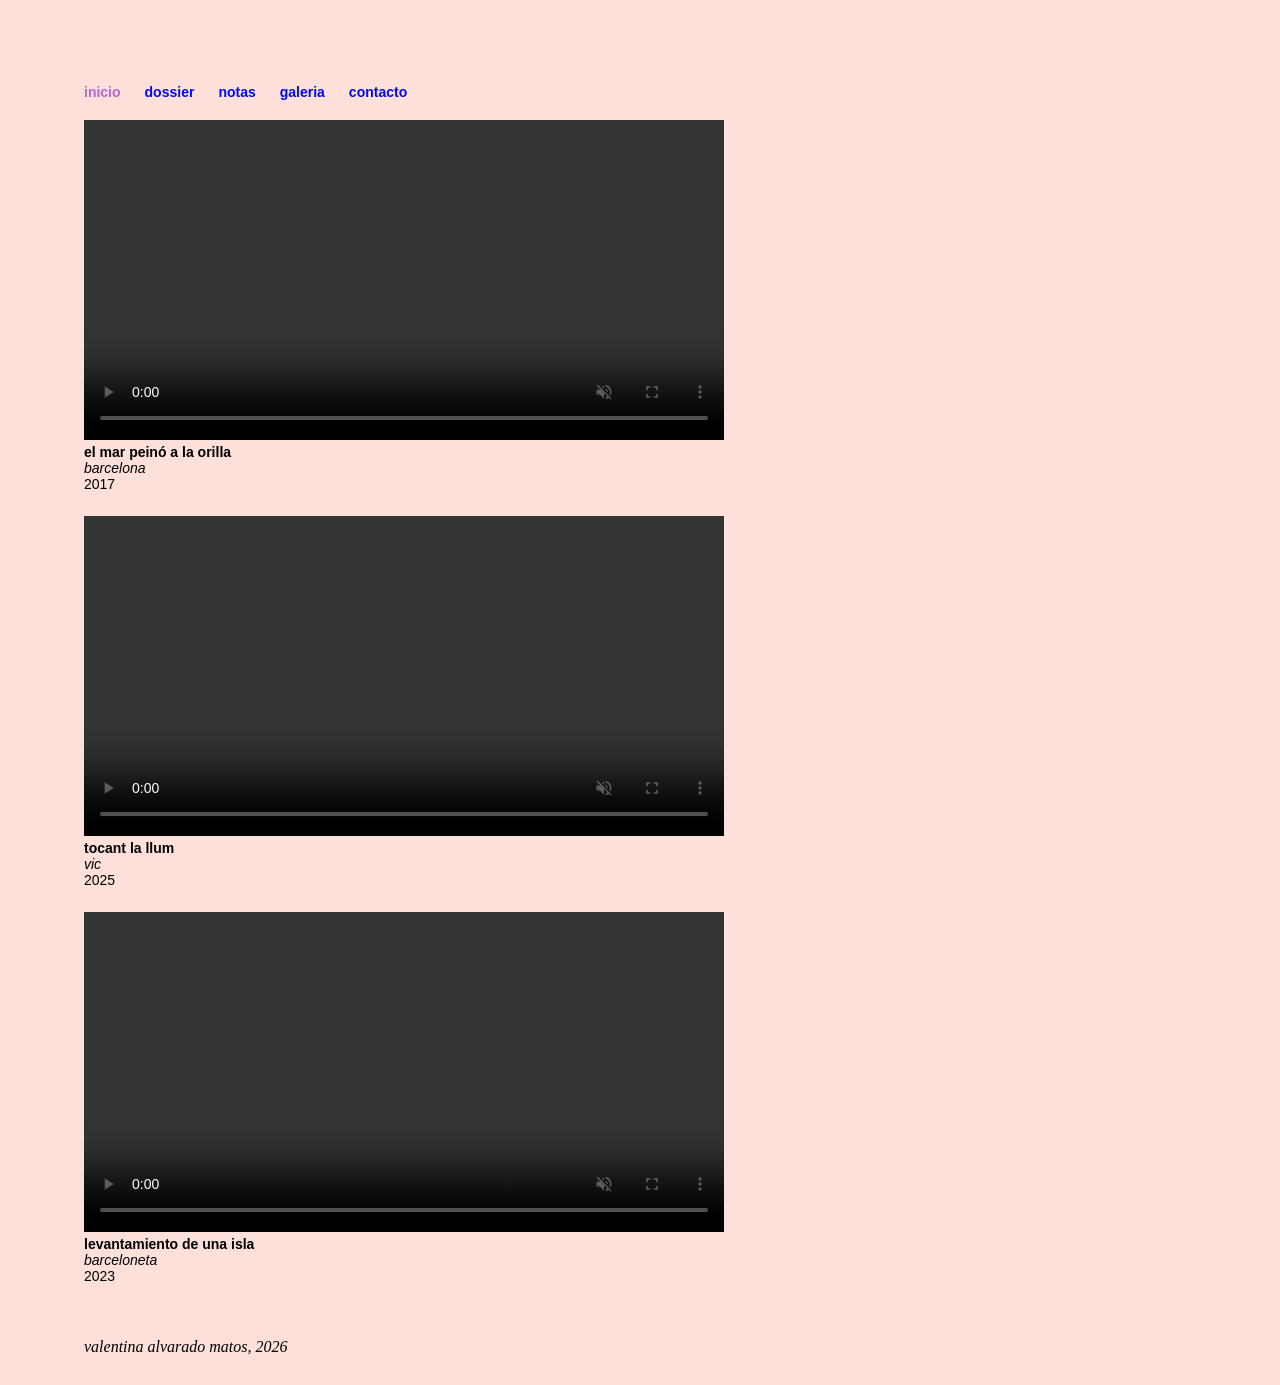
<file: index.html>
<!DOCTYPE html>
<html lang="es">
<head>
    <meta charset="UTF-8">
    <meta name="viewport" content="width=device-width, initial-scale=1.0">
    <title>valentina alvarado matos</title>
    <link rel="stylesheet" href="estilonotasgeneral.css">


</head>

<body>
    <div class="columna">

        <header>
            <nav>
                <a href="index.html" aria-current="page">inicio</a>

                <a href="dossier.html">dossier</a>

                <a href="notas.html">notas</a>
                <a href="galeria.html">galeria</a>


                <a href="contact.html">contacto</a>
            </nav>
        </header>
        <main>


            <article>
                <video autoplay muted loop src="video/peino.mp4" controls width="640"></video>
                <p>
                    <strong>el mar peinó a la orilla</strong>
                </p>

                <p>
                    <i>barcelona</i>
                </p>
                <p>2017</p>


            </article>

            <article>
                <video autoplay muted loop src="video/llum.mp4" controls width="640"></video>
                <p>
                    <strong>tocant la llum</strong>
                </p>

                <p>
                    <i>vic</i>
                </p>
                <p>2025</p>

            </article>

            <article>
                <video autoplay muted loop src="video/mar.mp4" controls width="640"></video>
                <p>
                    <strong>levantamiento de una isla</strong>
                </p>

                <p>
                    <i>barceloneta</i>
                </p>
                <p>2023</p>

            </article>

        </main>
    </div>
    <footer> <i>valentina alvarado matos, 2026</i>
    </footer>

</body>

</html>
</file>
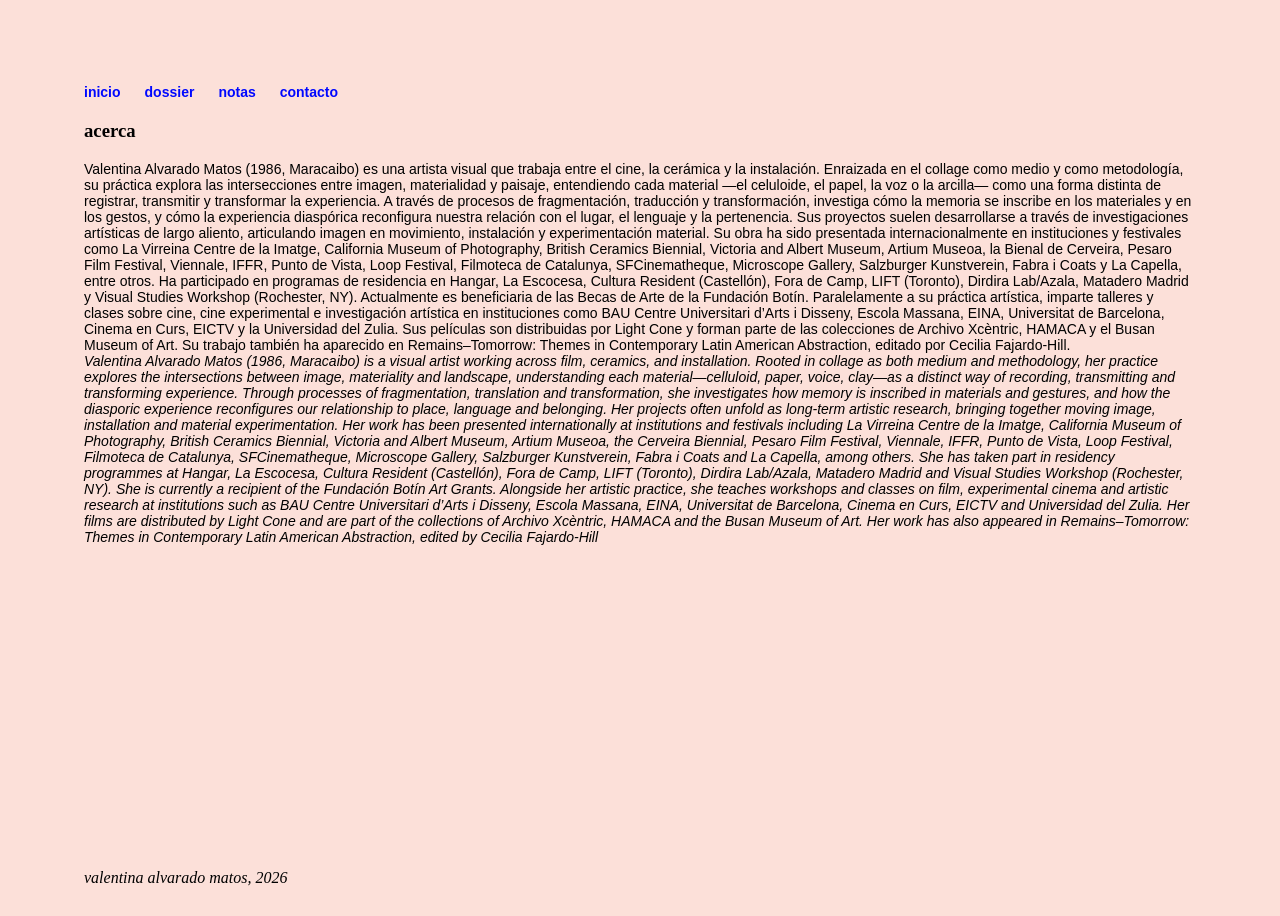
<file: about.html>
<!DOCTYPE html>
<html lang="en">

<head>
    <meta charset="UTF-8">
    <meta name="viewport" content="width=device-width, initial-scale=1.0">
    <title>Document</title>
    <link rel="stylesheet" href="estilonotasgeneral.css">

</head>

<body>
    <div class="columna">
    <header>
    <nav>
      <a href="index.html">inicio</a>

      <a href="dossier.html">dossier</a>

      <a href="notas.html">notas</a>

      <a href="contact.html">contacto</a>
    </nav>
    </header>
    <main>
    <h3>acerca</h3>
    <p>
        Valentina Alvarado Matos (1986, Maracaibo) es una artista visual que trabaja entre el cine, la cerámica y la
        instalación. Enraizada en el collage como medio y como metodología, su práctica explora las intersecciones entre
        imagen, materialidad y paisaje, entendiendo cada material —el celuloide, el papel, la voz o la arcilla— como una
        forma distinta de registrar, transmitir y transformar la experiencia. A través de procesos de fragmentación,
        traducción y transformación, investiga cómo la memoria se inscribe en los materiales y en los gestos, y cómo la
        experiencia diaspórica reconfigura nuestra relación con el lugar, el lenguaje y la pertenencia. Sus proyectos
        suelen desarrollarse a través de investigaciones artísticas de largo aliento, articulando imagen en movimiento,
        instalación y experimentación material.
        Su obra ha sido presentada internacionalmente en instituciones y festivales como La Virreina Centre de la
        Imatge, California Museum of Photography, British Ceramics Biennial, Victoria and Albert Museum, Artium Museoa,
        la Bienal de Cerveira, Pesaro Film Festival, Viennale, IFFR, Punto de Vista, Loop Festival, Filmoteca de
        Catalunya, SFCinematheque, Microscope Gallery, Salzburger Kunstverein, Fabra i Coats y La Capella, entre otros.
        Ha participado en programas de residencia en Hangar, La Escocesa, Cultura Resident (Castellón), Fora de Camp,
        LIFT (Toronto), Dirdira Lab/Azala, Matadero Madrid y Visual Studies Workshop (Rochester, NY). Actualmente es
        beneficiaria de las Becas de Arte de la Fundación Botín.
        Paralelamente a su práctica artística, imparte talleres y clases sobre cine, cine experimental e investigación
        artística en instituciones como BAU Centre Universitari d’Arts i Disseny, Escola Massana, EINA, Universitat de
        Barcelona, Cinema en Curs, EICTV y la Universidad del Zulia.
        Sus películas son distribuidas por Light Cone y forman parte de las colecciones de Archivo Xcèntric, HAMACA y el
        Busan Museum of Art. Su trabajo también ha aparecido en Remains–Tomorrow: Themes in Contemporary Latin American
        Abstraction, editado por Cecilia Fajardo-Hill.
    </p>
    </article>
    <p>
        <i>Valentina Alvarado Matos (1986, Maracaibo) is a visual artist working across film, ceramics, and
            installation. Rooted in collage as both medium and methodology, her practice explores the intersections
            between image, materiality and landscape, understanding each material—celluloid, paper, voice, clay—as a
            distinct way of recording, transmitting and transforming experience. Through processes of fragmentation,
            translation and transformation, she investigates how memory is inscribed in materials and gestures, and how
            the diasporic experience reconfigures our relationship to place, language and belonging. Her projects often
            unfold as long-term artistic research, bringing together moving image, installation and material
            experimentation.
            Her work has been presented internationally at institutions and festivals including La Virreina Centre de la
            Imatge, California Museum of Photography, British Ceramics Biennial, Victoria and Albert Museum, Artium
            Museoa, the Cerveira Biennial, Pesaro Film Festival, Viennale, IFFR, Punto de Vista, Loop Festival,
            Filmoteca de Catalunya, SFCinematheque, Microscope Gallery, Salzburger Kunstverein, Fabra i Coats and La
            Capella, among others.
            She has taken part in residency programmes at Hangar, La Escocesa, Cultura Resident (Castellón), Fora de
            Camp, LIFT (Toronto), Dirdira Lab/Azala, Matadero Madrid and Visual Studies Workshop (Rochester, NY). She is
            currently a recipient of the Fundación Botín Art Grants.
            Alongside her artistic practice, she teaches workshops and classes on film, experimental cinema and artistic
            research at institutions such as BAU Centre Universitari d’Arts i Disseny, Escola Massana, EINA, Universitat
            de Barcelona, Cinema en Curs, EICTV and Universidad del Zulia.
            Her films are distributed by Light Cone and are part of the collections of Archivo Xcèntric, HAMACA and the
            Busan Museum of Art. Her work has also appeared in Remains–Tomorrow: Themes in Contemporary Latin American
            Abstraction, edited by Cecilia Fajardo-Hill</i>
    </p>
    </main>
    </div>
    <footer> <i>valentina alvarado matos, 2026</i>
    </footer>
</body>


</html>
</file>
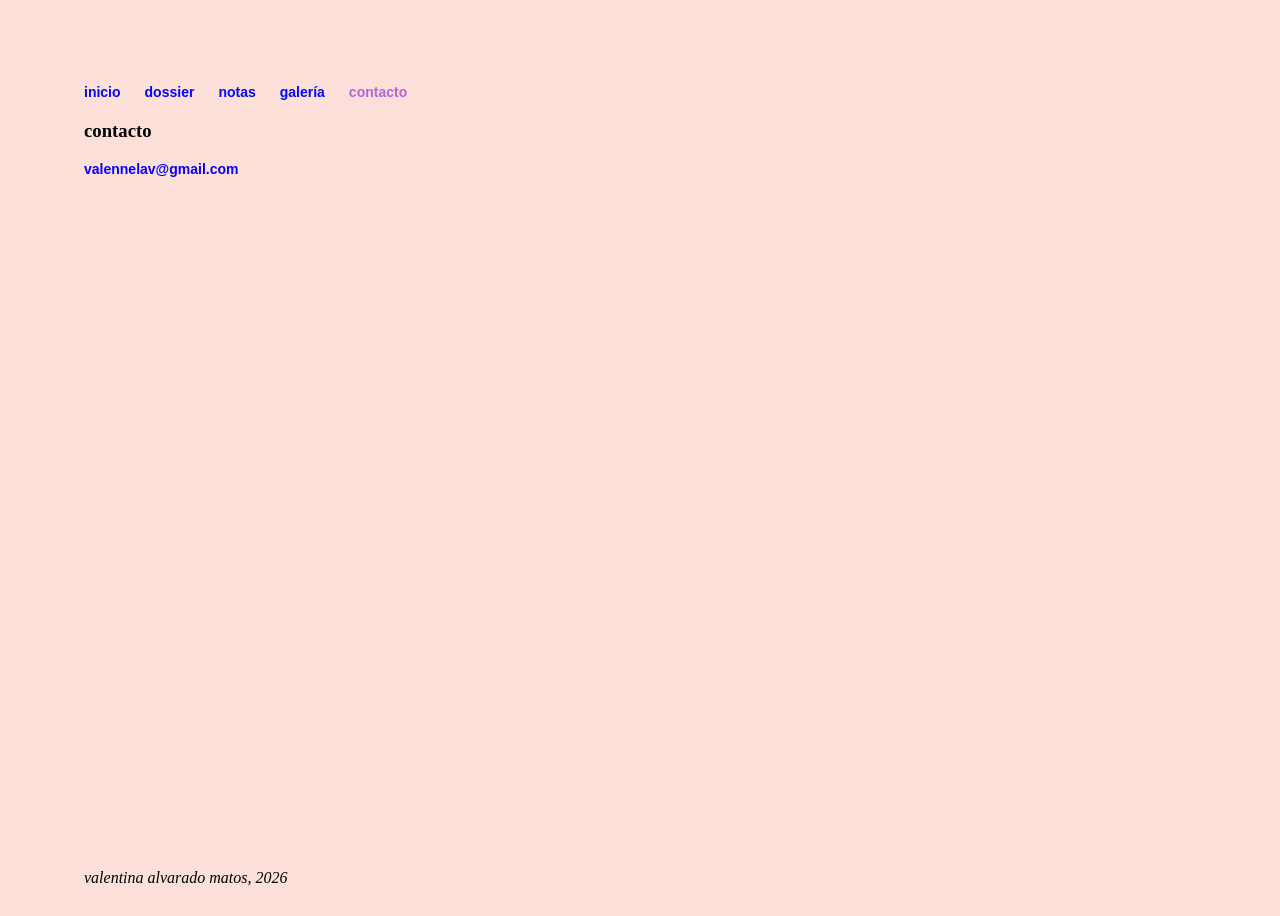
<file: contact.html>
<!DOCTYPE html>
<html lang="es">
<head>
    <meta charset="UTF-8">
    <meta name="viewport" content="width=device-width, initial-scale=1.0">
    <title>Contacto | Valentina Alvarado Matos</title>
    <link rel="stylesheet" href="estilonotasgeneral.css">
</head>
<body>
    <div class="columna">
        <header>
            <nav aria-label="Navegación principal">
                <a href="index.html">inicio</a>
                <a href="dossier.html">dossier</a>
                <a href="notas.html">notas</a>
                <a href="galeria.html">galería</a>
                <a href="contact.html" aria-current="page">contacto</a>
            </nav>
        </header>
        <main>
            <h3>contacto</h3>
            <p><a href="mailto:valennelav@gmail.com">valennelav@gmail.com</a></p>
        </main>
    </div>
    <footer><i>valentina alvarado matos, 2026</i></footer>
</body>
</html>
</file>
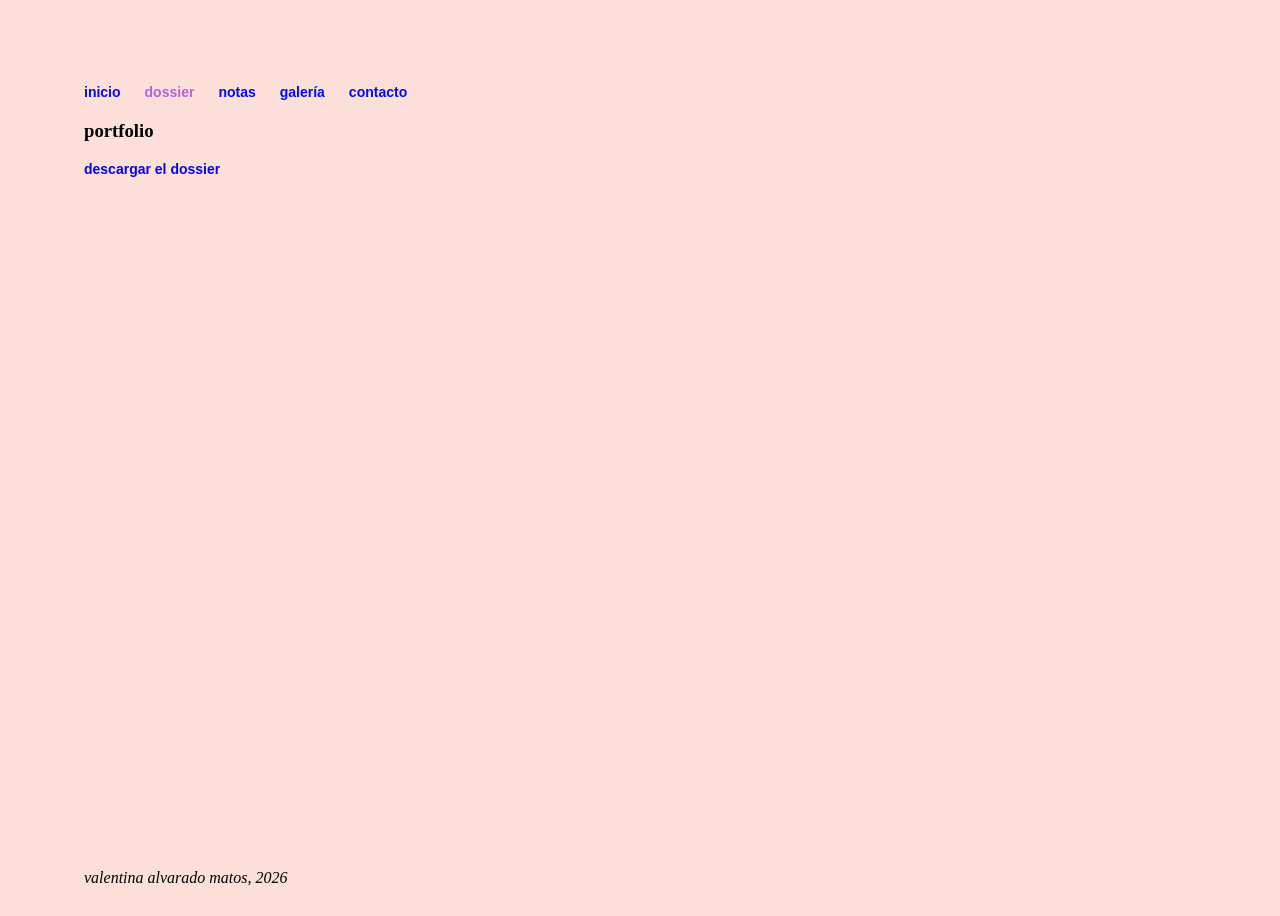
<file: dossier.html>
<!DOCTYPE html>
<html lang="es">
<head>
    <meta charset="UTF-8">
    <meta name="viewport" content="width=device-width, initial-scale=1.0">
    <title>Dossier | Valentina Alvarado Matos</title>
    <link rel="stylesheet" href="estilonotasgeneral.css">
</head>
<body>
    <div class="columna">
        <header>
            <nav aria-label="Navegación principal">
                <a href="index.html">inicio</a>
                <a href="dossier.html" aria-current="page">dossier</a>
                <a href="notas.html">notas</a>
                <a href="galeria.html">galería</a>
                <a href="contact.html">contacto</a>
            </nav>
        </header>
        <main>
            <h3>portfolio</h3>
            <p><a href="pdf/VAM_DOSSIER_26.pdf" download> descargar el dossier</a></p>
        </main>
    </div>
    <footer><i>valentina alvarado matos, 2026</i></footer>
</body>
</html>
</file>
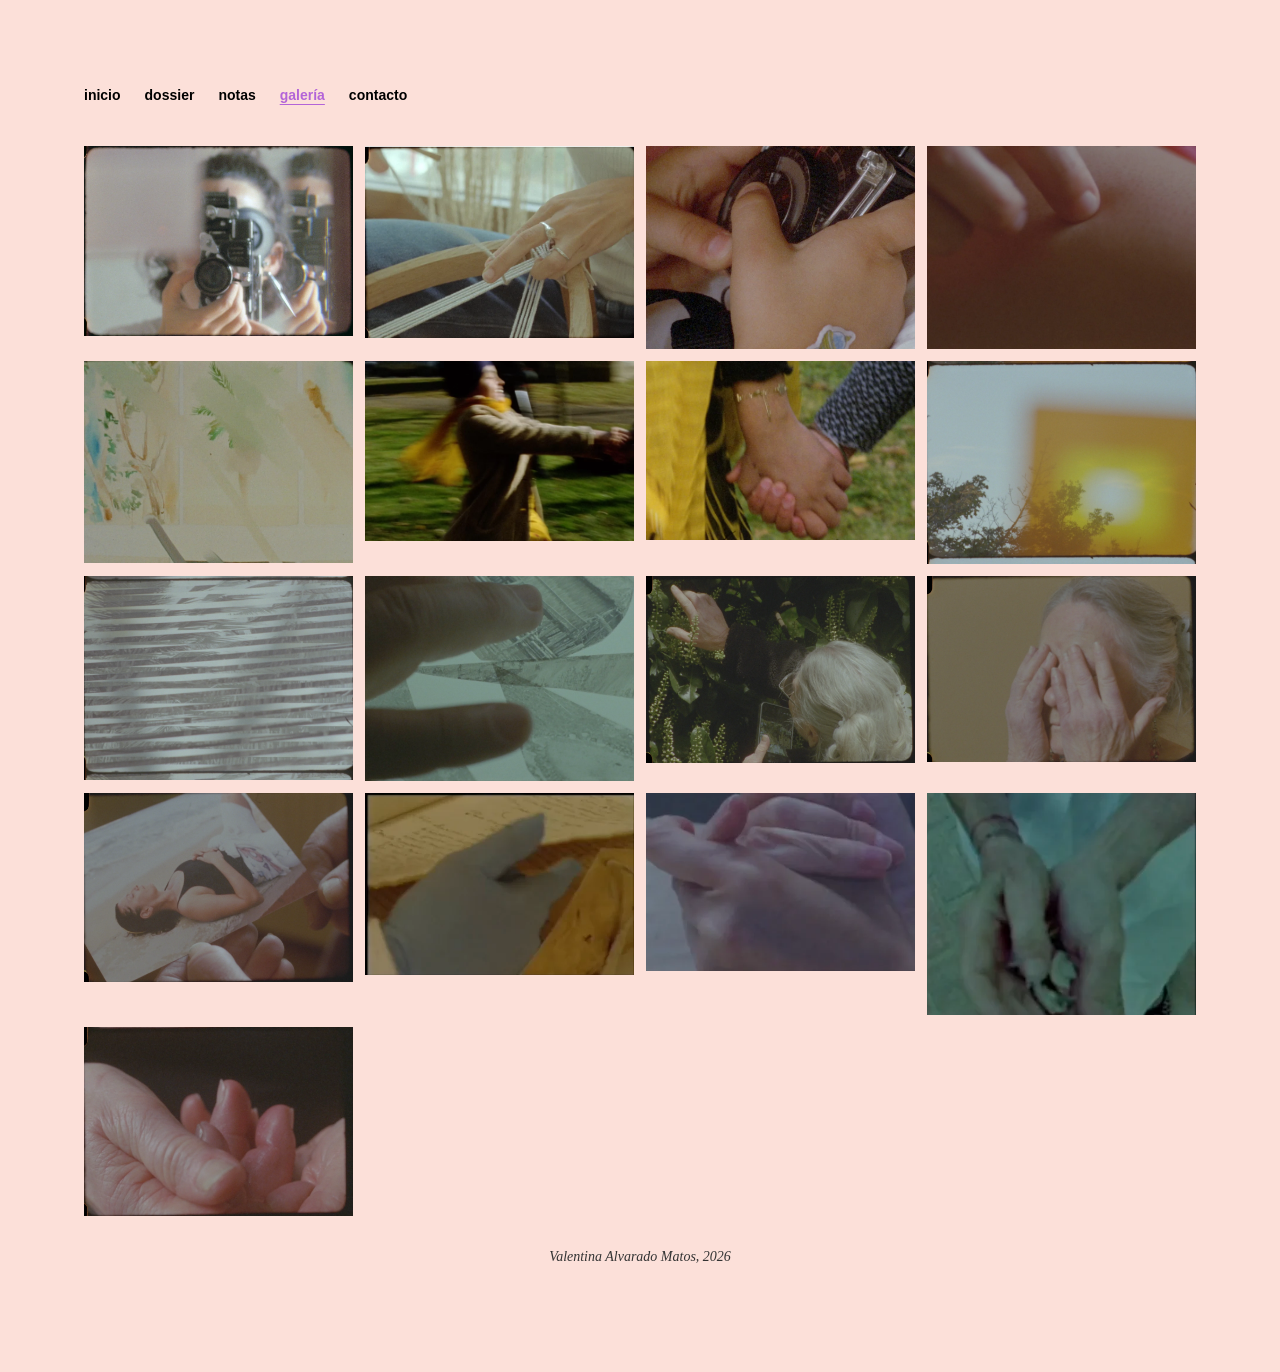
<file: galeria.html>
<!DOCTYPE html>
<html lang="es">

<head>
    <meta charset="UTF-8">
    <meta name="viewport" content="width=device-width, initial-scale=1.0">
    <meta name="description" content="Galería de imágenes de Valentina Alvarado Matos">
    <title>Galería | Valentina Alvarado Matos</title>
    <link rel="stylesheet" href="grilla.css">
</head>

<body>
    <header class="site-header">
        <nav aria-label="Navegación principal">
            <a href="index.html">inicio</a>
            <a href="dossier.html">dossier</a>
            <a href="notas.html">notas</a>
            <a href="galeria.html" aria-current="page">galería</a>
            <a href="contact.html">contacto</a>
        </nav>
    </header>

    <main class="container">

        <section class="gallery" aria-label="Galería de imágenes">
            <figure class="gallery__item"><img src="img/1.webp" alt="Imagen 1" class="gallery__img" loading="lazy">
            </figure>
            <figure class="gallery__item"><img src="img/2.webp" alt="Imagen 2" class="gallery__img" loading="lazy">
            </figure>
            <figure class="gallery__item"><img src="img/3.webp" alt="Imagen 3" class="gallery__img" loading="lazy">
            </figure>
            <figure class="gallery__item"><img src="img/4.webp" alt="Imagen 4" class="gallery__img" loading="lazy">
            </figure>
            <figure class="gallery__item"><img src="img/5.webp" alt="Imagen 5" class="gallery__img" loading="lazy">
            </figure>
            <figure class="gallery__item"><img src="img/6.webp" alt="Imagen 6" class="gallery__img" loading="lazy">
            </figure>
            <figure class="gallery__item"><img src="img/7.webp" alt="Imagen 7" class="gallery__img" loading="lazy">
            </figure>
            <figure class="gallery__item"><img src="img/8.webp" alt="Imagen 8" class="gallery__img" loading="lazy">
            </figure>
            <figure class="gallery__item"><img src="img/9.webp" alt="Imagen 9" class="gallery__img" loading="lazy">
            </figure>
            <figure class="gallery__item"><img src="img/10.webp" alt="Imagen 10" class="gallery__img" loading="lazy">
            </figure>
            <figure class="gallery__item"><img src="img/11.webp" alt="Imagen 11" class="gallery__img" loading="lazy">
            </figure>
            <figure class="gallery__item"><img src="img/12.webp" alt="Imagen 12" class="gallery__img" loading="lazy">
            </figure>
            <figure class="gallery__item"><img src="img/13.webp" alt="Imagen 13" class="gallery__img" loading="lazy">
            </figure>
            <figure class="gallery__item"><img src="img/14.webp" alt="Imagen 14" class="gallery__img" loading="lazy">
            </figure>
            <figure class="gallery__item"><img src="img/15.webp" alt="Imagen 15" class="gallery__img" loading="lazy">
            </figure>
            <figure class="gallery__item"><img src="img/16.webp" alt="Imagen 16" class="gallery__img" loading="lazy">
            </figure>
            <figure class="gallery__item"><img src="img/17.webp" alt="Imagen 17" class="gallery__img" loading="lazy">
            </figure>
        </section>
    </main>

    <footer><i>Valentina Alvarado Matos, 2026</i></footer>
</body>

</html>
</file>
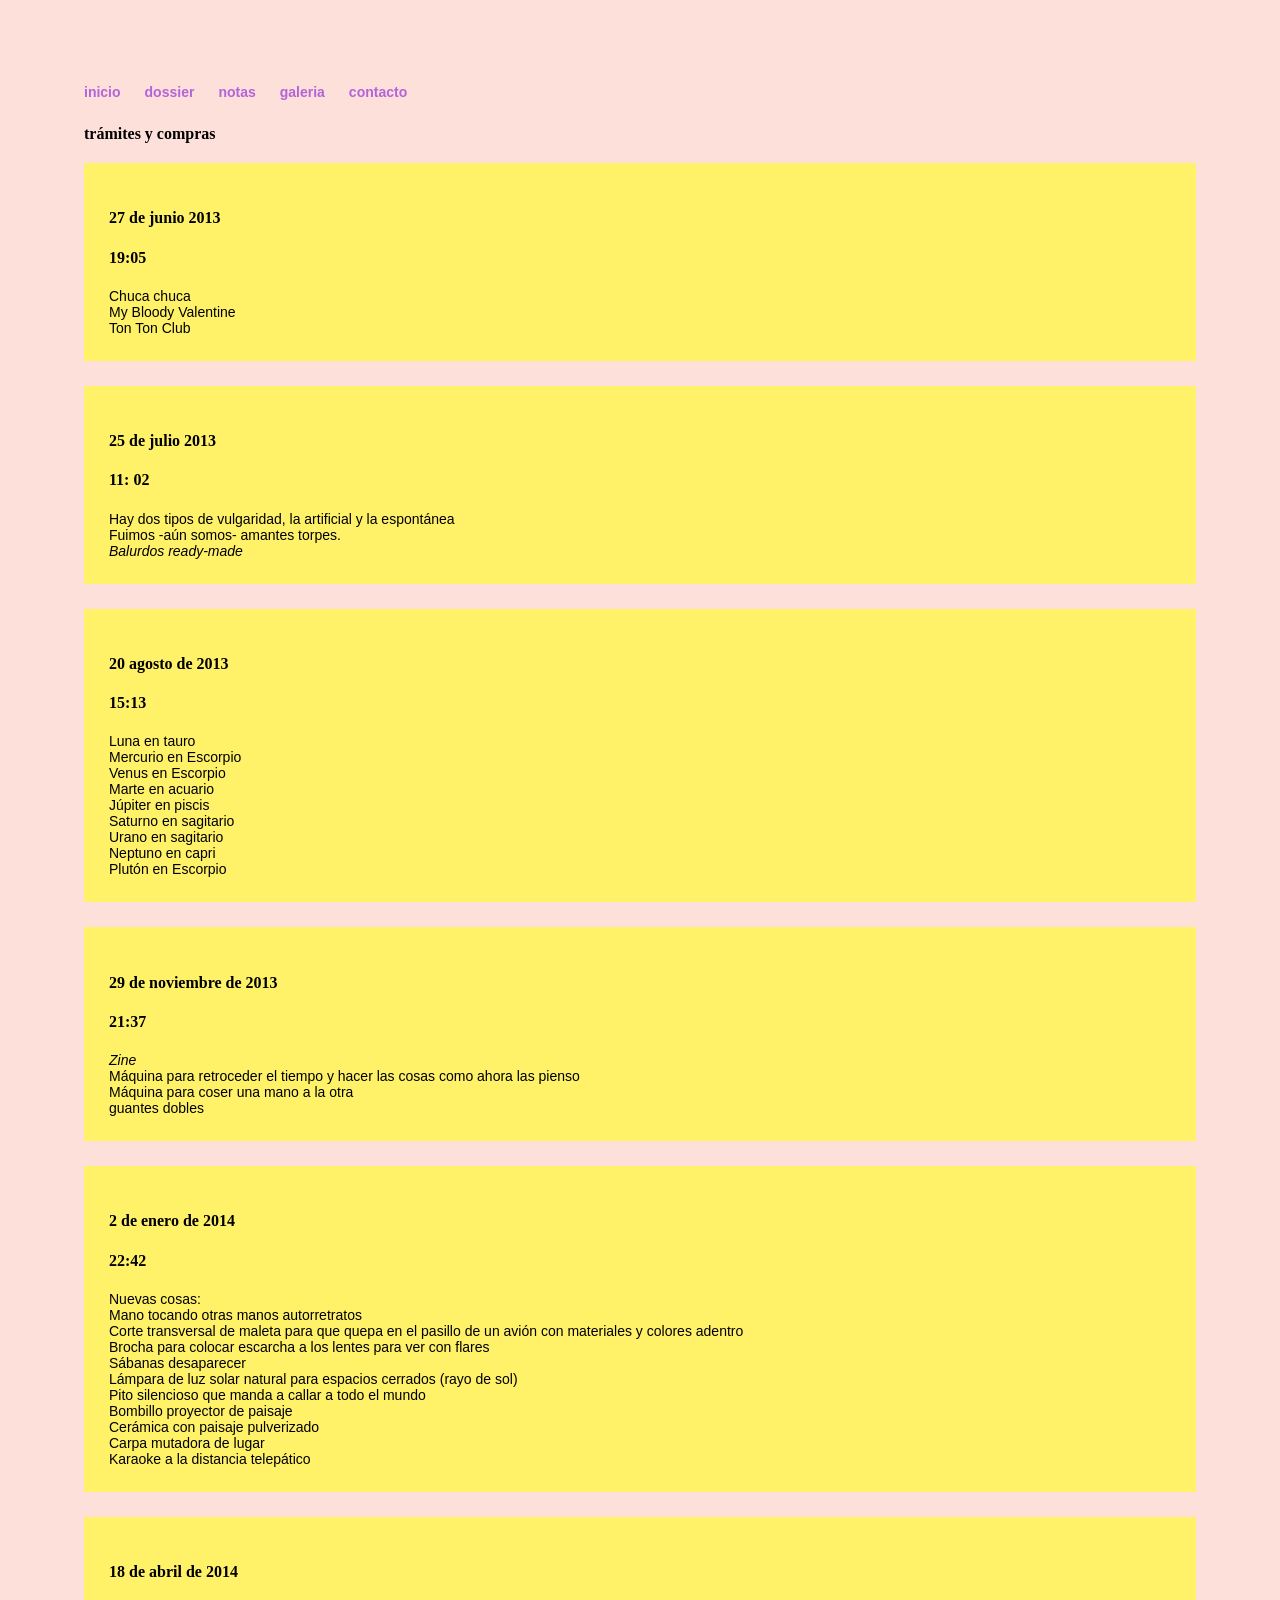
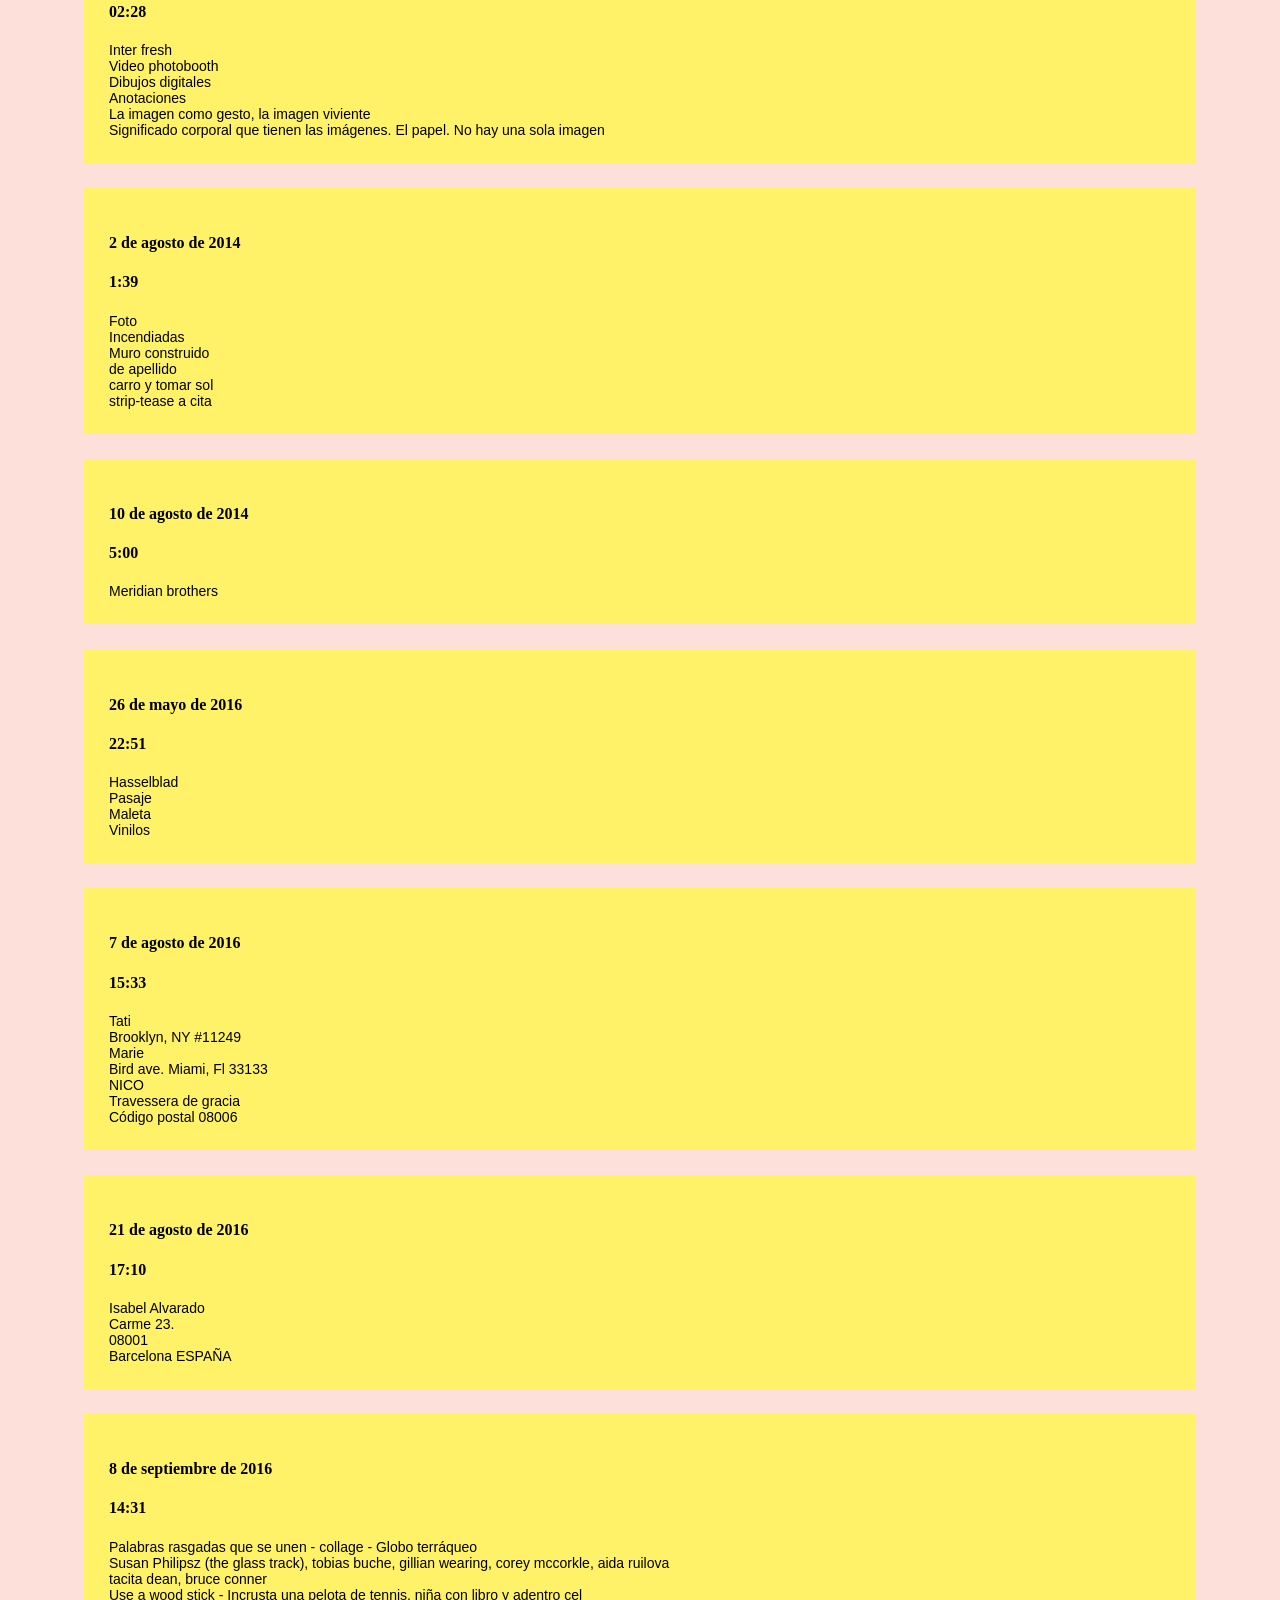
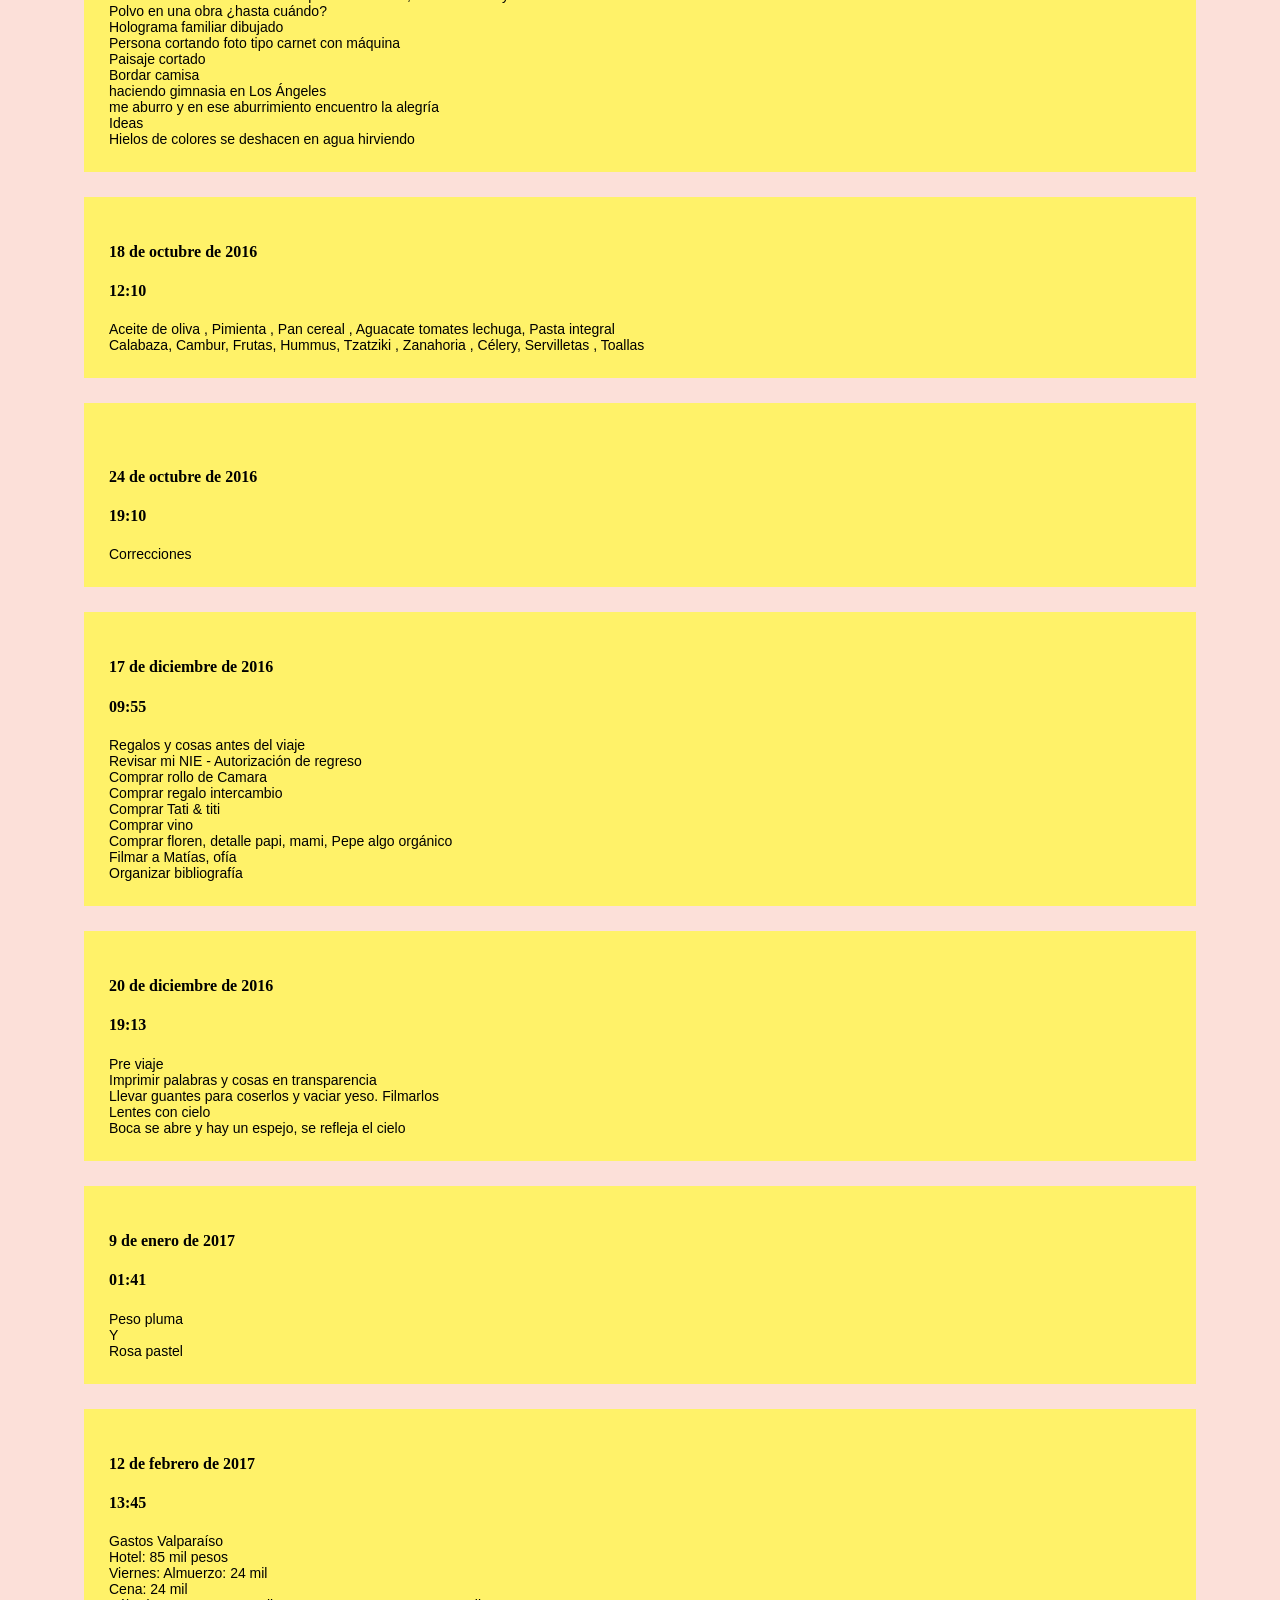
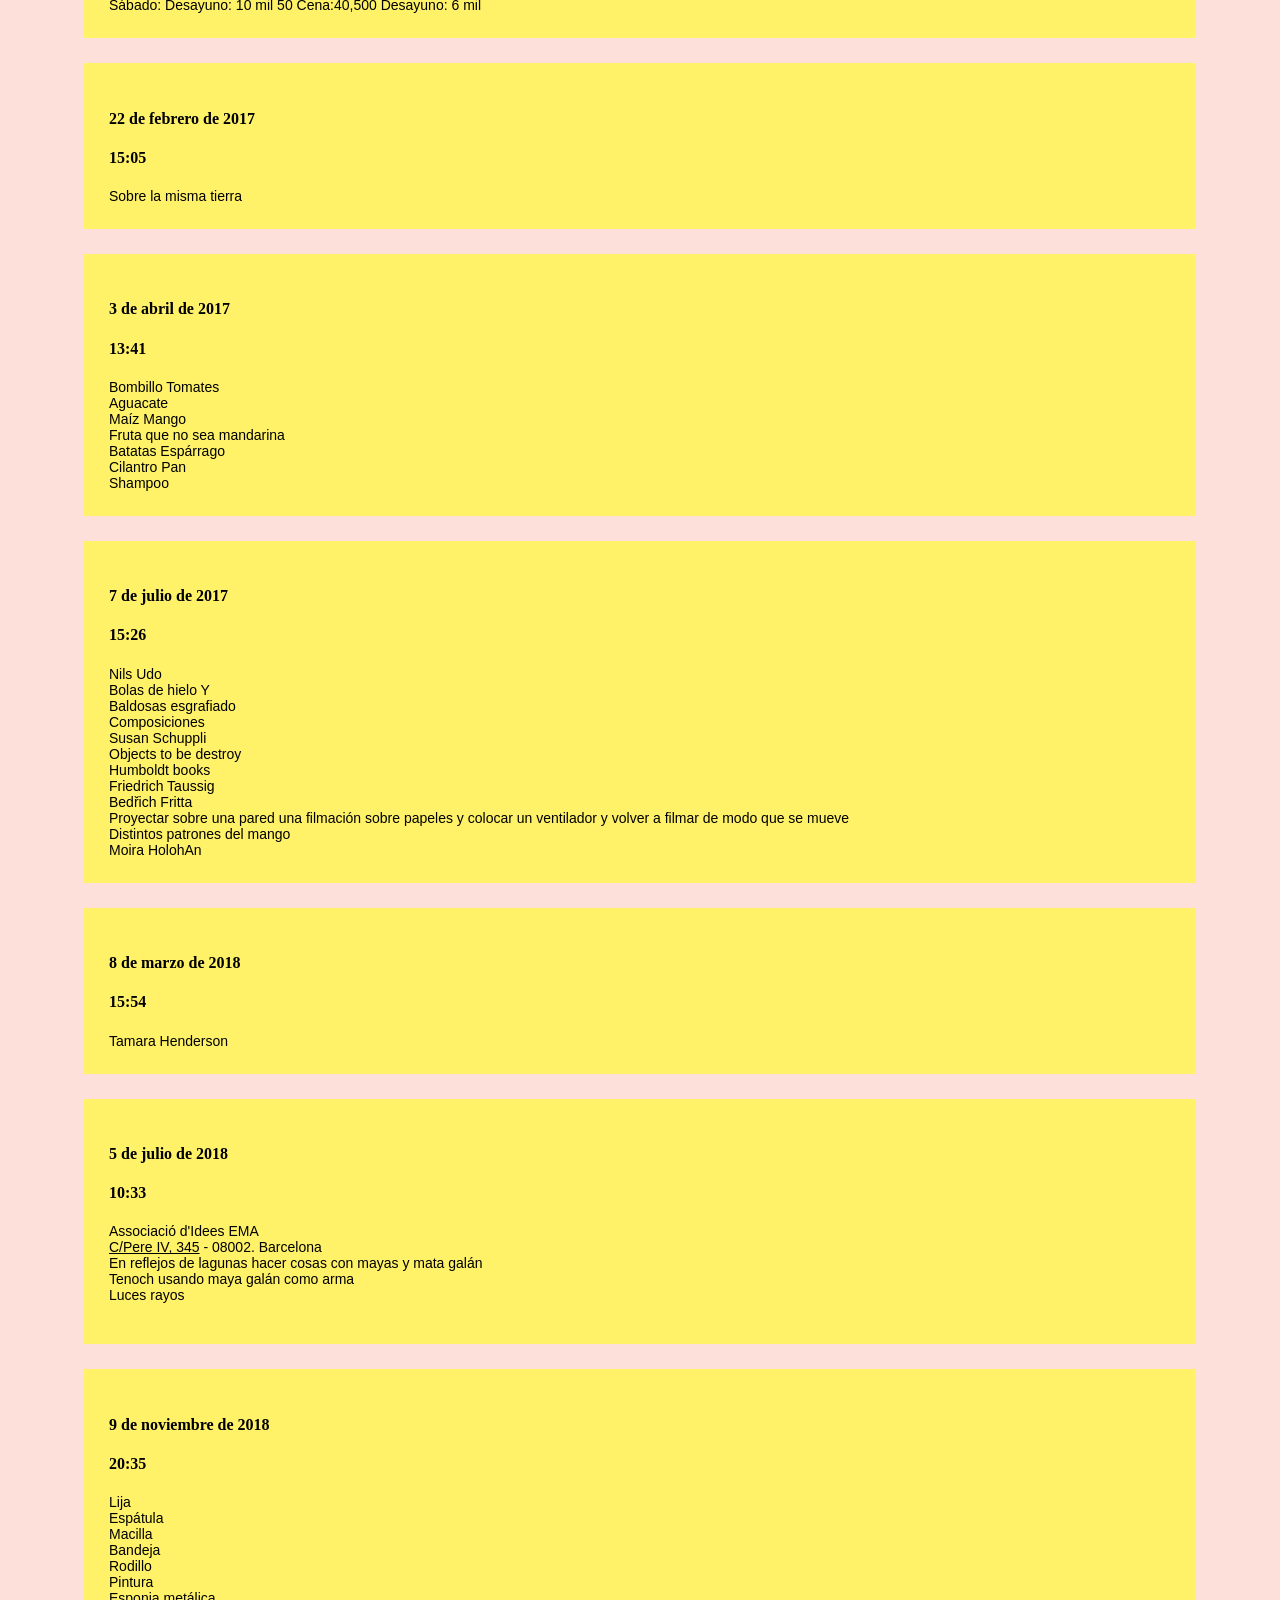
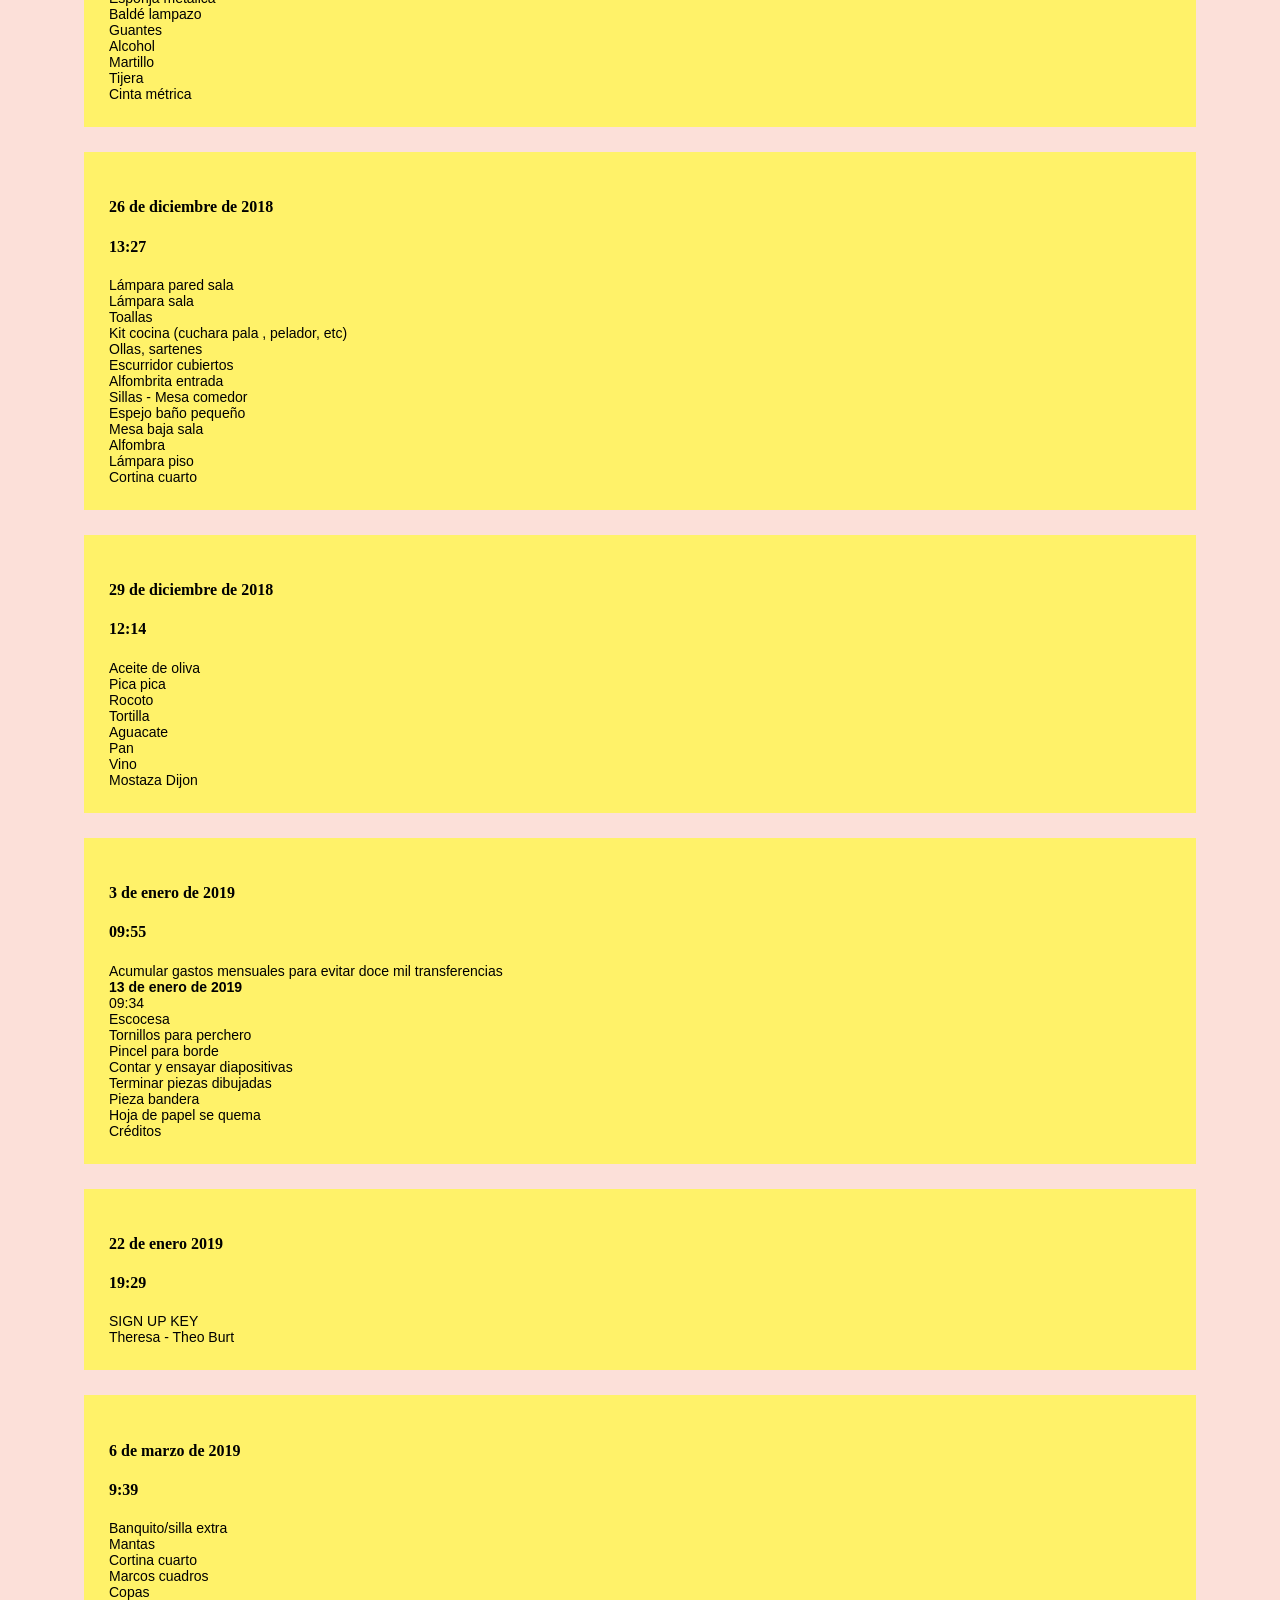
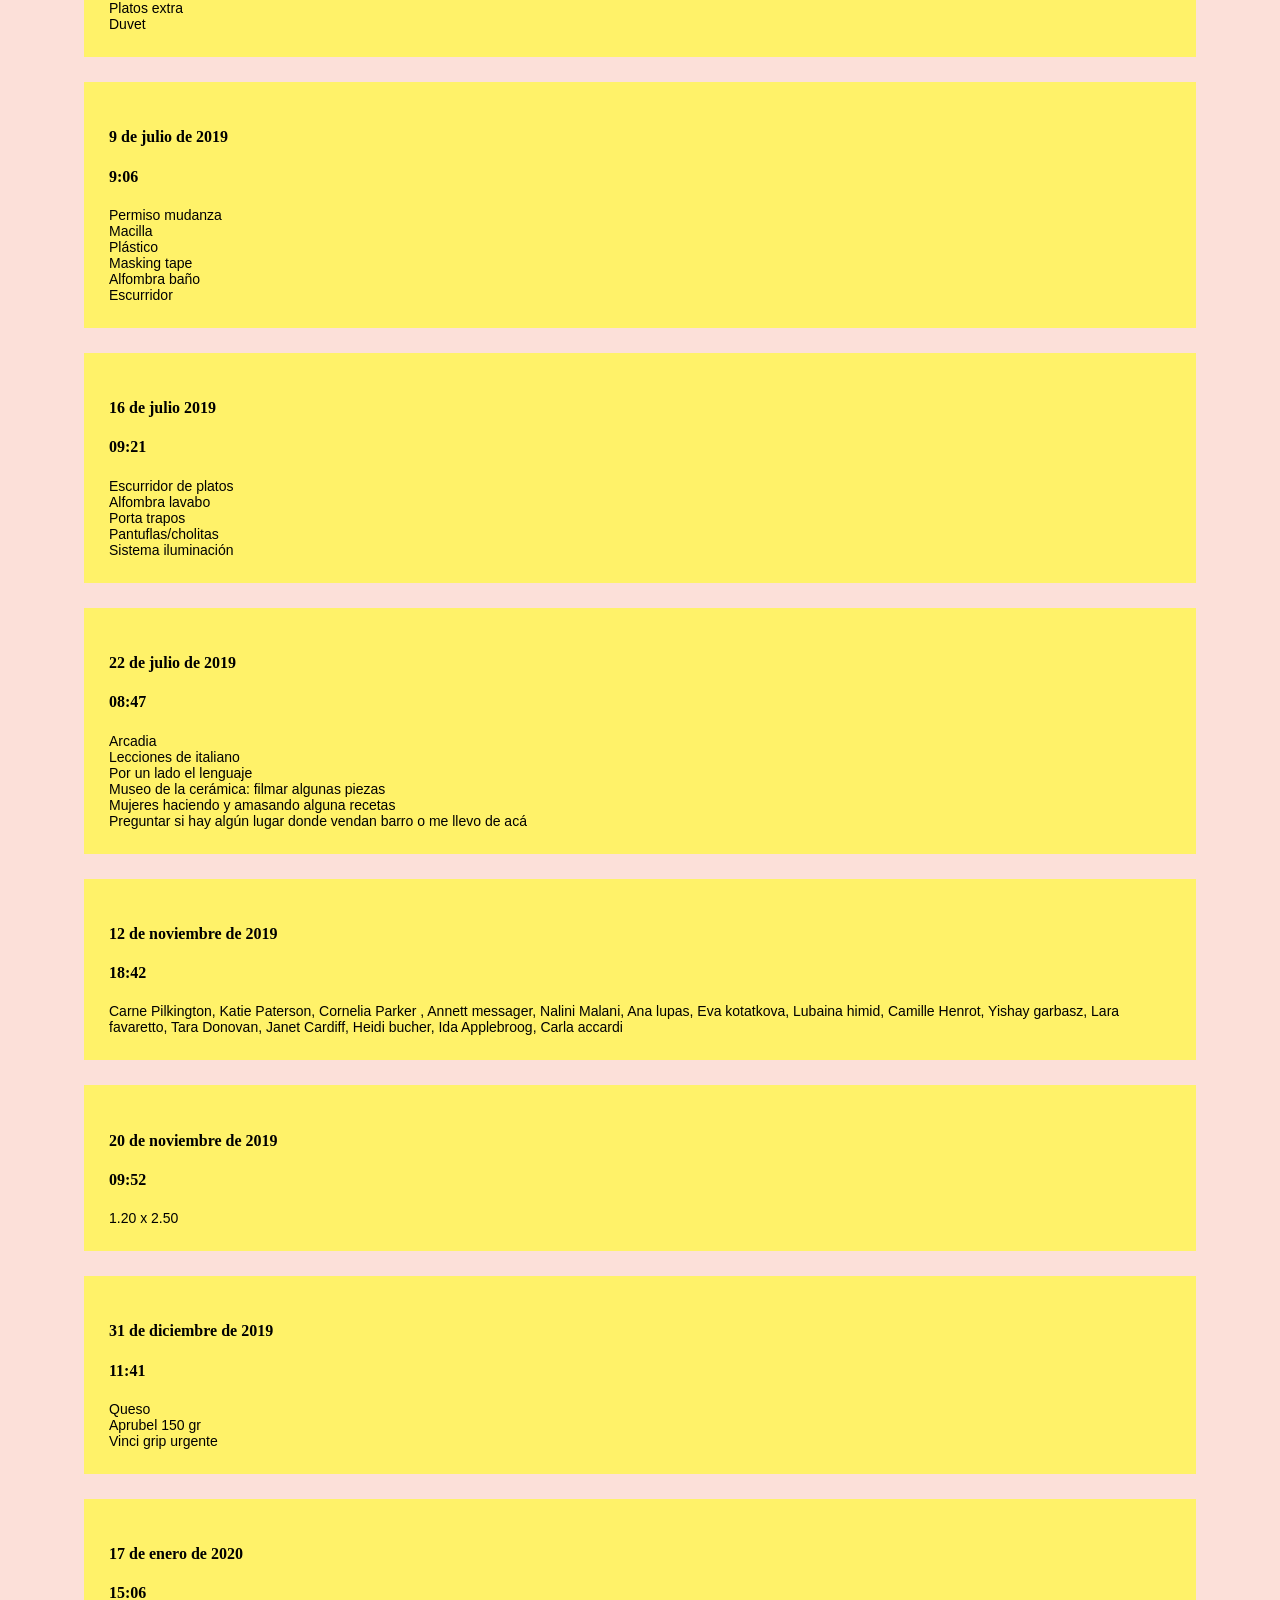
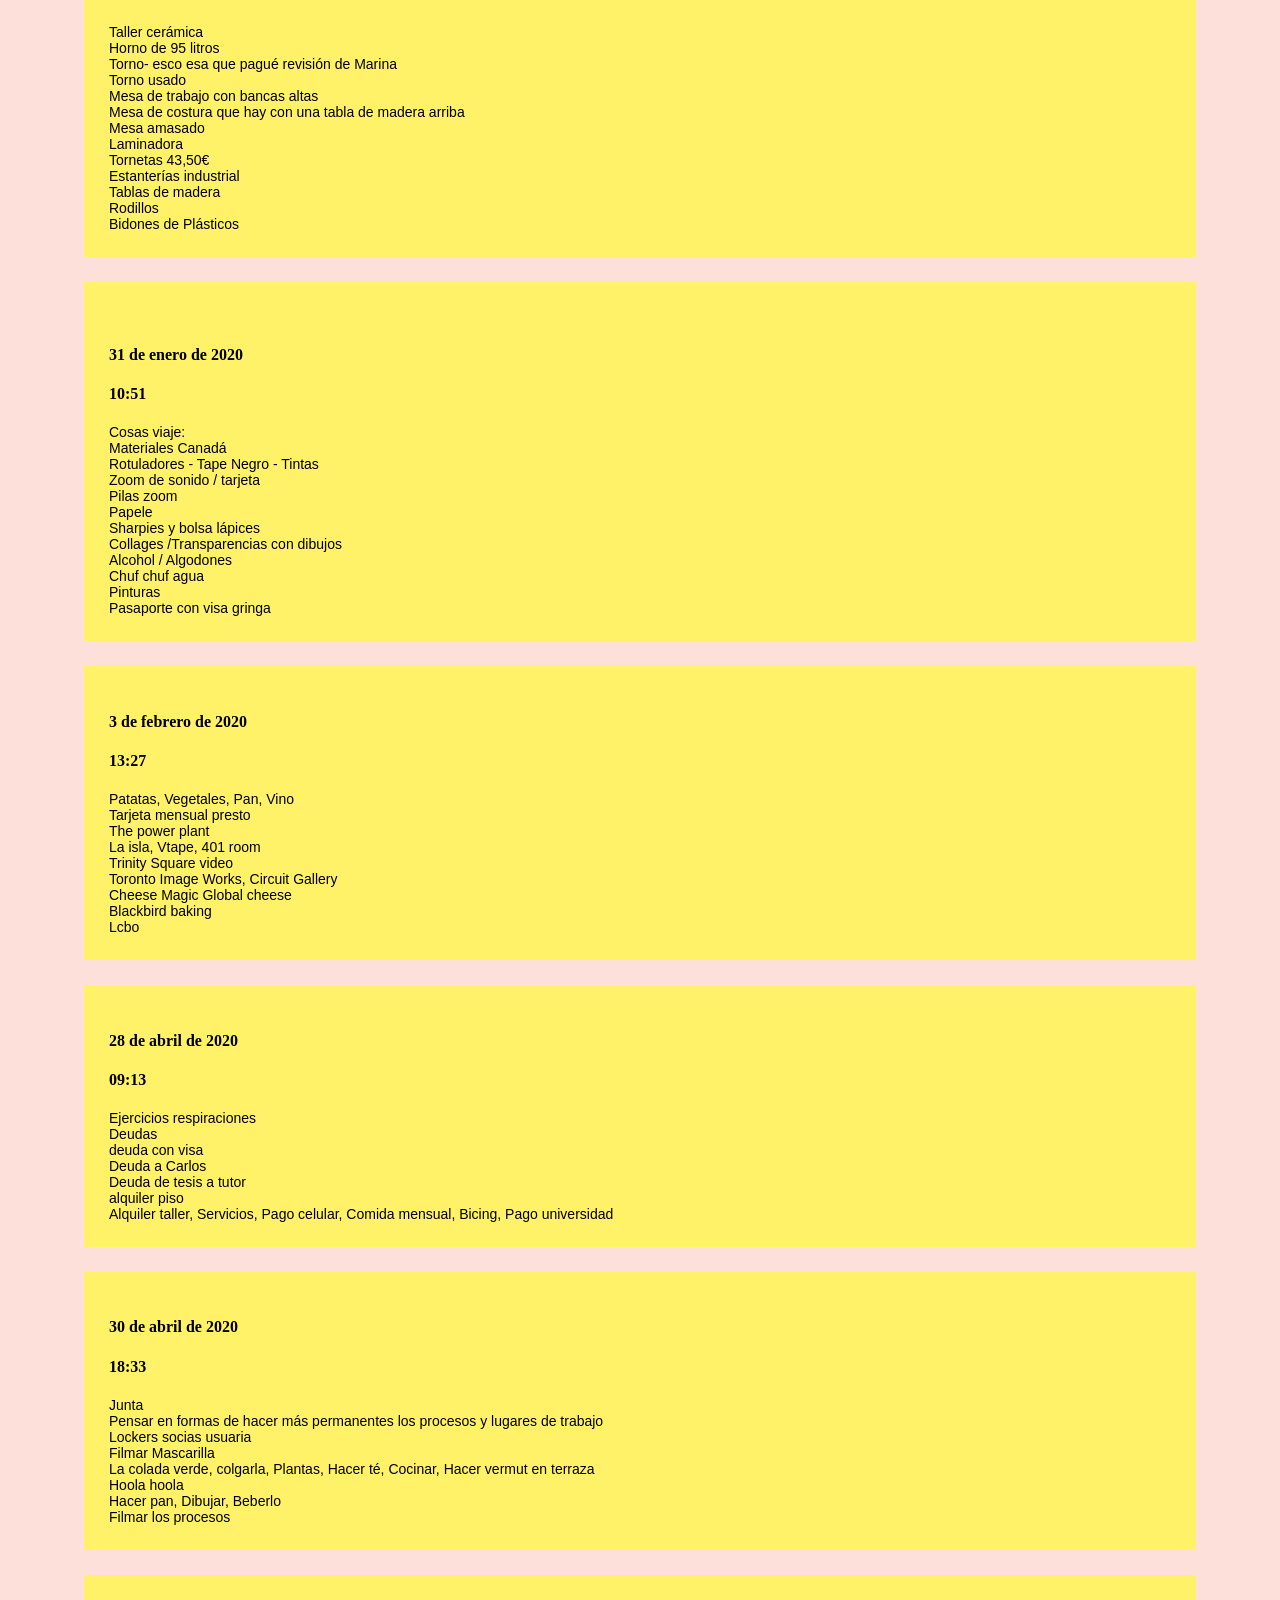
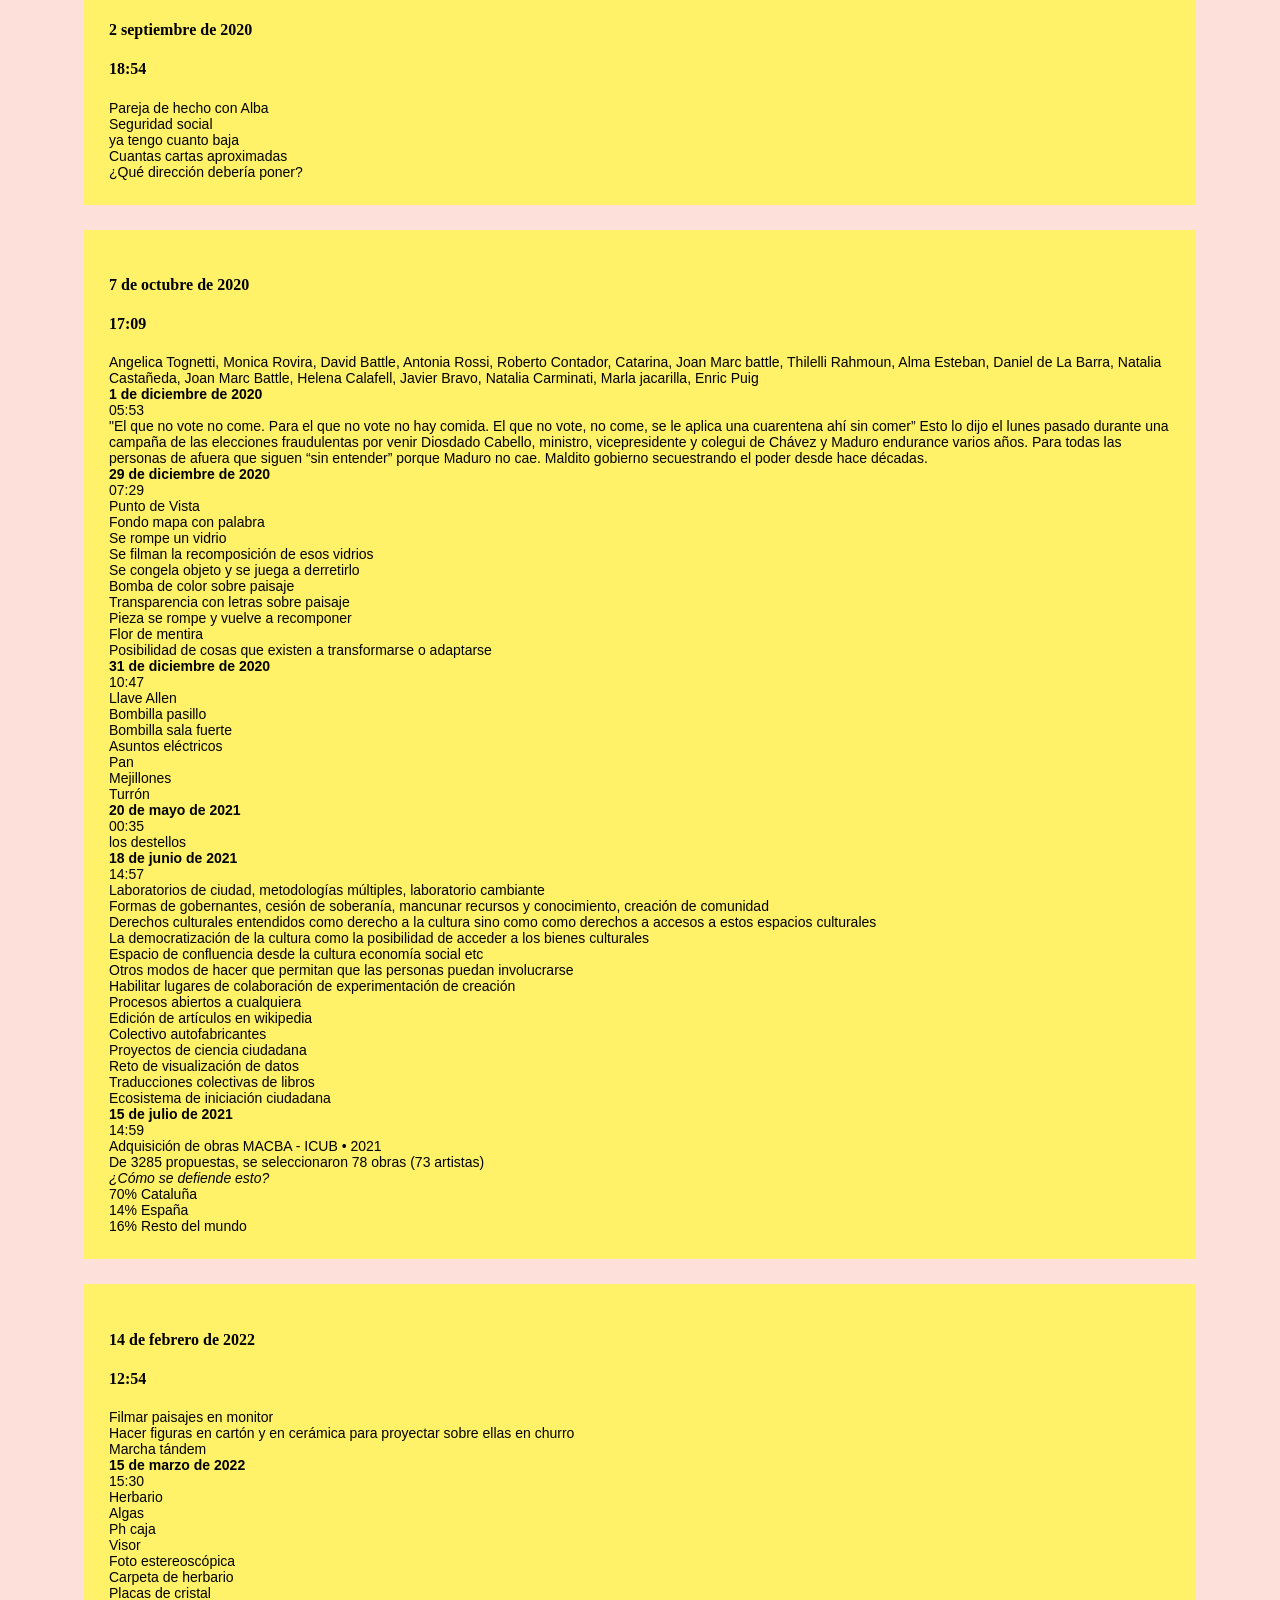
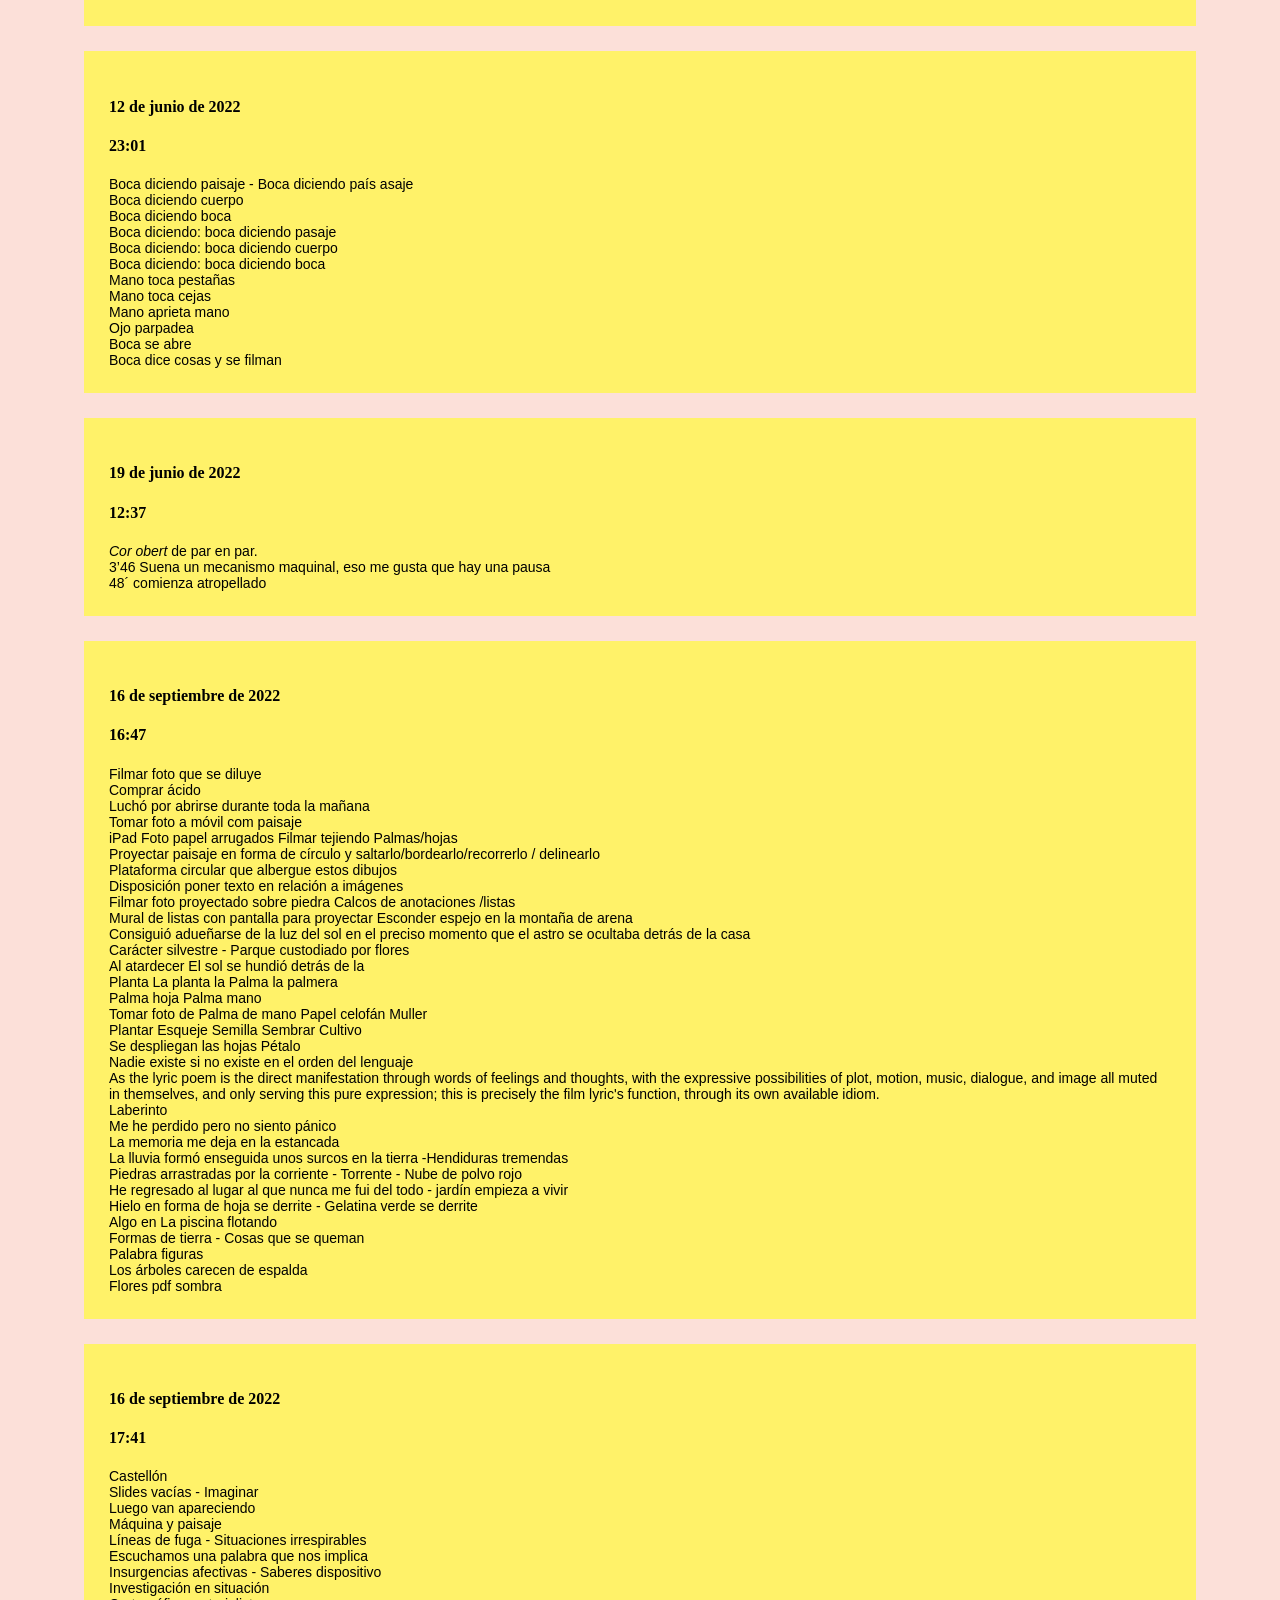
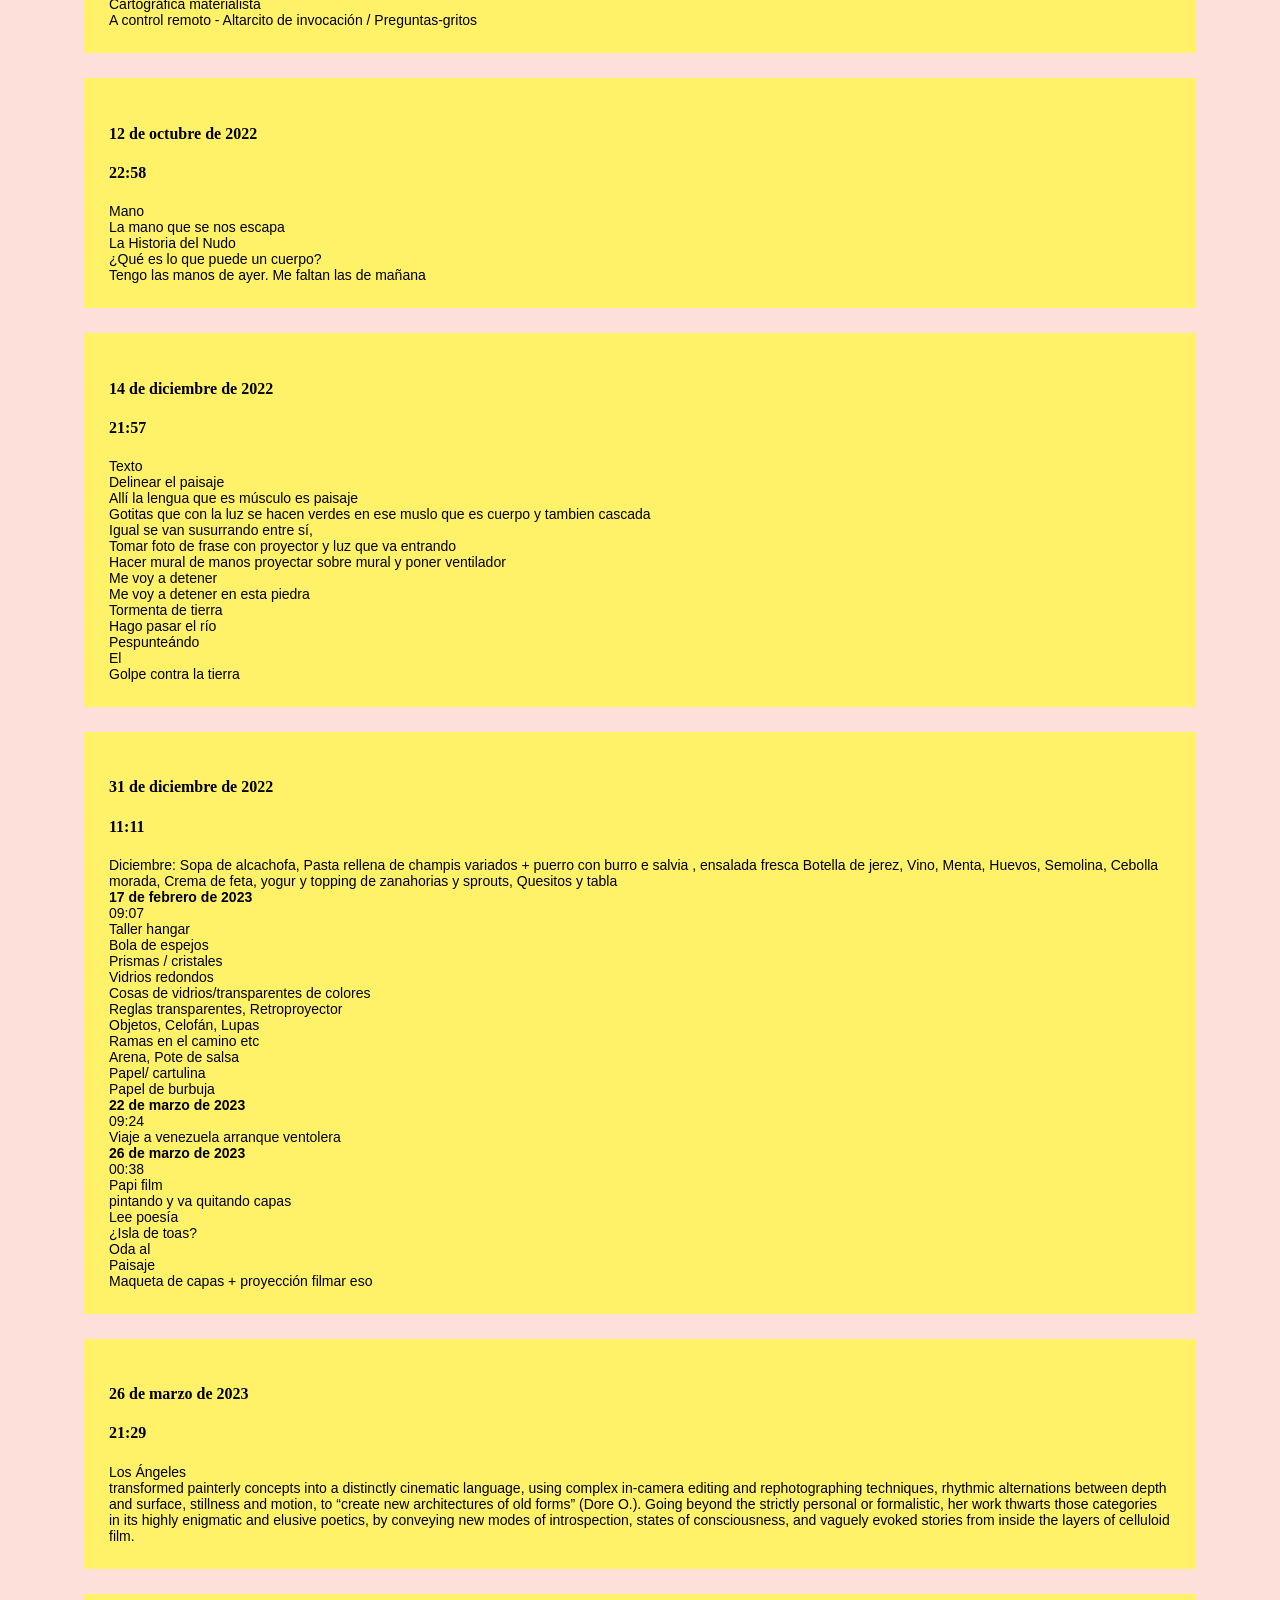
<file: notas.html>
<!DOCTYPE html>
<html lang="es">
<meta charset="UTF-8">
<meta name="viewport" content="width=device-width, initial-scale=1.0">
<title>Document</title>
<link rel="stylesheet" href="estilonotas.css">

<head>
  <meta charset="UTF-8">
  <title>Trámites y compras</title>
</head>

<body>
  <div class="columna">
  <header>
    <nav>
      <a href="index.html">inicio</a>

      <a href="dossier.html">dossier</a>

      <a href="notas.html" aria-current="page">notas</a>

      <a href="galeria.html">galeria</a>

      <a href="contact.html">contacto</a>
    </nav>

  </header>
  <main>
      <h4 class="title"><em>trámites y compras</em></h4>
      <article>
        <h4><strong>27 de junio 2013</strong></h4>
        <h4>19:05</h4>
        <p>Chuca chuca </p>
        <p>My Bloody Valentine </p>
        <p>Ton Ton Club</p>
      </article>
      <article>
        <h4><strong>25 de julio 2013</strong></h4>
        <h4>11: 02</h4>
        <p>Hay dos tipos de vulgaridad, la artificial y la espontánea </p>
        <p>Fuimos -aún somos- amantes torpes. </p>
        <p><em>Balurdos</em><em> </em><em>ready-made</em></p>
      </article>
      <article>
        <h4><strong>20 agosto de 2013 </strong></h4>
        <h4>15:13</h4>
        <p>Luna en tauro</p>
        <p>Mercurio en Escorpio</p>
        <p>Venus en Escorpio</p>
        <p>Marte en acuario</p>
        <p>Júpiter en piscis</p>
        <p>Saturno en sagitario</p>
        <p>Urano en sagitario</p>
        <p>Neptuno en capri </p>
        <p>Plutón en Escorpio</p>
      </article>

      <article>
        <h4><strong>29 de noviembre de 2013</strong></h4>
        <h4>21:37</h4>
        <p><em>Zine</em></p>
        <p>Máquina para retroceder el tiempo y hacer las cosas como ahora las pienso</p>
        <p>Máquina para coser una mano a la otra </p>
        <p>guantes dobles</p>
      </article>

      <article>
        <h4><strong>2 de enero de 2014</strong></h4>
        <h4>22:42</h4>
        <p>Nuevas cosas: </p>
        <p>Mano tocando otras manos autorretratos </p>
        <p>Corte transversal de maleta para que quepa en el pasillo de un avión con materiales y colores adentro </p>
        <p>Brocha para colocar escarcha a los lentes para ver con flares</p>
        <p>Sábanas desaparecer</p>
        <p>Lámpara de luz solar natural para espacios cerrados (rayo de sol) </p>
        <p>Pito silencioso que manda a callar a todo el mundo </p>
        <p>Bombillo proyector de paisaje </p>
        <p>Cerámica con paisaje pulverizado </p>
        <p>Carpa mutadora de lugar </p>
        <p>Karaoke a la distancia telepático </p>
      </article>
      <article>
        <h4><strong>18 de abril de 2014</strong></h4>
        <h4>02:28 </h4>
        <p>Inter fresh </p>
        <p>Video photobooth</p>
        <p>Dibujos digitales </p>
        <p>Anotaciones </p>
        <p>La imagen como gesto, la imagen viviente </p>
        <p>Significado corporal que tienen las imágenes. El papel. No hay una sola imagen</p>
      </article>

      <article>
        <h4><strong>2 de agosto de 2014</strong></h4>
        <h4>1:39 </h4>
        <p>Foto</p>
        <p>Incendiadas </p>
        <p>Muro construido </p>
        <p>de apellido </p>
        <p>carro y tomar sol</p>
        <p>strip-tease a cita</p>
      </article>

      <article>
        <h4><strong>10 de agosto de 2014</strong></h4>
        <h4>5:00</h4>
        <p>Meridian brothers </p>
      </article>
      <article>
        <h4><strong>26 de mayo de 2016</strong></h4>
        <h4>22:51</h4>
        <p>Hasselblad</p>
        <p>Pasaje</p>
        <p>Maleta</p>
        <p>Vinilos</p>
      </article>

      <article>
        <h4><strong>7 de agosto de 2016</strong></h4>
        <h4>15:33</h4>
        <p>Tati</p>
        <p>Brooklyn, NY #11249</p>
        <p>Marie </p>
        <p>Bird ave. Miami, Fl 33133</p>
        <p>NICO</p>
        <p>Travessera de gracia </p>
        <p>Código postal 08006</p>
      </article>

      <article>
        <h4><strong>21 de agosto de 2016</strong></h4>
        <h4>17:10</h4>
        <p>Isabel Alvarado </p>
        <p>Carme 23.</p>
        <p>08001</p>
        <p>Barcelona ESPAÑA </p>
      </article>

      <article>
        <h4><strong>8 de septiembre de 2016</strong></h4>
        <h4>14:31</h4>
        <p>Palabras rasgadas que se unen - collage - Globo terráqueo</p>
        <p>Susan Philipsz (the glass track), tobias buche, gillian wearing, corey mccorkle, aida ruilova</p>
        <p>tacita dean, bruce conner</p>
        <p>Use a wood stick - Incrusta una pelota de tennis, niña con libro y adentro cel</p>
        <p>Polvo en una obra ¿hasta cuándo?</p>
        <p>Holograma familiar dibujado </p>
        <p>Persona cortando foto tipo carnet con máquina </p>
        <p>Paisaje cortado </p>
        <p>Bordar camisa </p>
        <p>haciendo gimnasia en Los Ángeles</p>
        <p>me aburro y en ese aburrimiento encuentro la alegría</p>
        <p>Ideas </p>
        <p>Hielos de colores se deshacen en agua hirviendo </p>
      </article>

      <article>
        <h4><strong>18 de octubre de 2016</strong></h4>
        <h4>12:10</h4>
        <p>Aceite de oliva , Pimienta , Pan cereal , Aguacate tomates lechuga, Pasta integral</p>
        <p>Calabaza, Cambur, Frutas, Hummus, Tzatziki , Zanahoria , Célery, Servilletas , Toallas </p>
      </article>

      <article>
        <h4><strong><br></strong><strong>24 de </strong><strong>octubre</strong><strong> de 2016</strong></h4>
        <h4>19:10</h4>
        <p>Correcciones</p>
      </article>

      <article>
        <h4><strong>17 de diciembre de 2016</strong></h4>
        <h4>09:55</h4>
        <p>Regalos y cosas antes del viaje</p>
        <p>Revisar mi NIE - Autorización de regreso </p>
        <p>Comprar rollo de Camara </p>
        <p>Comprar regalo intercambio</p>
        <p>Comprar Tati &amp; titi</p>
        <p>Comprar vino</p>
        <p>Comprar floren, detalle papi, mami, Pepe algo orgánico </p>
        <p>Filmar a Matías, ofía </p>
        <p>Organizar bibliografía </p>
      </article>

      <article>
        <h4><strong>20 de diciembre de 2016</strong></h4>
        <h4>19:13</h4>
        <p>Pre viaje </p>
        <p>Imprimir palabras y cosas en transparencia </p>
        <p>Llevar guantes para coserlos y vaciar yeso. Filmarlos </p>
        <p>Lentes con cielo</p>
        <p>Boca se abre y hay un espejo, se refleja el cielo</p>
      </article>

      <article>
        <h4><strong>9 de </strong><strong>enero</strong><strong> de 2017</strong></h4>
        <h4>01:41</h4>
        <p>Peso pluma </p>
        <p>Y </p>
        <p>Rosa pastel</p>
      </article>

      <article>
        <h4><strong>12 de febrero de 2017</strong></h4>
        <h4>13:45</h4>
        <p>Gastos Valparaíso </p>
        <p>Hotel: 85 mil pesos </p>
        <p>Viernes: Almuerzo: 24 mil</p>
        <p>Cena: 24 mil</p>
        <p>Sábado: Desayuno: 10 mil 50 Cena:40,500 Desayuno: 6 mil </p>
      </article>

      <article>
        <h4><strong>22 de febrero de 2017</strong></h4>
        <h4>15:05</h4>
        <p>Sobre la misma tierra </p>
      </article>

      <article>
        <h4><strong>3 de abril de 2017</strong></h4>
        <h4>13:41</h4>
        <p>Bombillo Tomates </p>
        <p>Aguacate </p>
        <p>Maíz Mango </p>
        <p>Fruta que no sea mandarina </p>
        <p>Batatas Espárrago </p>
        <p>Cilantro Pan </p>
        <p>Shampoo</p>
      </article>

      <article>
        <h4><strong>7 de julio de 2017</strong></h4>
        <h4>15:26</h4>
        <p>Nils Udo</p>
        <p>Bolas de hielo Y</p>
        <p>Baldosas esgrafiado</p>
        <p>Composiciones </p>
        <p>Susan Schuppli </p>
        <p>Objects to be destroy </p>
        <p>Humboldt books </p>
        <p>Friedrich Taussig</p>
        <p>Bedřich Fritta</p>
        <p>Proyectar sobre una pared una filmación sobre papeles y colocar un ventilador y volver a filmar de modo que
          se
          mueve </p>
        <p>Distintos patrones del mango </p>
        <p>Moira HolohAn</p>
      </article>

      <article>
        <h4><strong>8 de marzo de 2018</strong></h4>
        <h4>15:54</h4>
        <p>Tamara Henderson</p>
      </article>

      <article>
        <h4><strong>5 de julio de 2018</strong></h4>
        <h4>10:33</h4>
        <p>Associació d&#x27;Idees EMA</p>
        <p><u>C/Pere IV, 345</u> - 08002. Barcelona</p>
        <p>En reflejos de lagunas hacer cosas con mayas y mata galán </p>
        <p>Tenoch usando maya galán como arma </p>
        <p>Luces rayos <br><br></p>
      </article>

      <article>
        <h4><strong>9 de noviembre de 2018</strong></h4>
        <h4>20:35</h4>
        <p>Lija </p>
        <p>Espátula </p>
        <p>Macilla</p>
        <p>Bandeja </p>
        <p>Rodillo </p>
        <p>Pintura </p>
        <p>Esponja metálica</p>
        <p>Baldé lampazo </p>
        <p>Guantes </p>
        <p>Alcohol </p>
        <p>Martillo</p>
        <p>Tijera</p>
        <p>Cinta métrica </p>
      </article>

      <article>
        <h4><strong>26 de diciembre de 2018</strong></h4>
        <h4>13:27</h4>
        <p>Lámpara pared sala </p>
        <p>Lámpara sala</p>
        <p>Toallas </p>
        <p>Kit cocina (cuchara pala , pelador, etc)</p>
        <p>Ollas, sartenes</p>
        <p>Escurridor cubiertos </p>
        <p>Alfombrita entrada </p>
        <p>Sillas - Mesa comedor</p>
        <p>Espejo baño pequeño</p>
        <p>Mesa baja sala </p>
        <p>Alfombra </p>
        <p>Lámpara piso </p>
        <p>Cortina cuarto</p>
      </article>

      <article>
        <h4><strong>29 de diciembre de 2018</strong></h4>
        <h4>12:14</h4>
        <p>Aceite de oliva </p>
        <p>Pica pica <br>Rocoto</p>
        <p>Tortilla </p>
        <p>Aguacate</p>
        <p>Pan </p>
        <p>Vino </p>
        <p>Mostaza Dijon </p>
      </article>

      <article>
        <h4><strong>3 de enero de 2019</strong></h4>
        <h4>09:55</h4>
        <p>Acumular gastos mensuales para evitar doce mil transferencias </p>
        <p><strong>13 de enero de 2019</strong><strong><br></strong>09:34</p>
        <p>Escocesa</p>
        <p>Tornillos para perchero </p>
        <p>Pincel para borde </p>
        <p>Contar y ensayar diapositivas </p>
        <p>Terminar piezas dibujadas </p>
        <p>Pieza bandera </p>
        <p>Hoja de papel se quema </p>
        <p>Créditos </p>
      </article>

      <article>
        <h4><strong>22 de enero 2019</strong></h4>
        <h4>19:29</h4>
        <p>SIGN UP KEY </p>
        <p>Theresa - Theo Burt</p>
      </article>

      <article>
        <h4><strong>6 de marzo de 2019</strong></h4>
        <h4>9:39</h4>
        <p>Banquito/silla extra </p>
        <p>Mantas </p>
        <p>Cortina cuarto </p>
        <p>Marcos cuadros </p>
        <p>Copas</p>
        <p>Platos extra </p>
        <p>Duvet </p>
      </article>

      <article>
        <h4><strong>9 de julio de 2019</strong></h4>
        <h4>9:06</h4>
        <p>Permiso mudanza </p>
        <p>Macilla </p>
        <p>Plástico </p>
        <p>Masking tape </p>
        <p>Alfombra baño </p>
        <p>Escurridor </p>
      </article>

      <article>
        <h4><strong>16 de julio 2019</strong></h4>
        <h4>09:21</h4>
        <p>Escurridor de platos </p>
        <p>Alfombra lavabo </p>
        <p>Porta trapos </p>
        <p>Pantuflas/cholitas </p>
        <p>Sistema iluminación </p>
      </article>

      <article>
        <h4><strong>22 de julio de 2019</strong></h4>
        <h4>08:47</h4>
        <p>Arcadia</p>
        <p>Lecciones de italiano </p>
        <p>Por un lado el lenguaje </p>
        <p>Museo de la cerámica: filmar algunas piezas </p>
        <p>Mujeres haciendo y amasando alguna recetas </p>
        <p>Preguntar si hay algún lugar donde vendan barro o me llevo de acá </p>
      </article>

      <article>
        <h4><strong>12 de noviembre de 2019</strong></h4>
        <h4>18:42</h4>
        <p>Carne Pilkington, Katie Paterson, Cornelia Parker , Annett messager, Nalini Malani, Ana lupas, Eva kotatkova,
          Lubaina himid, Camille Henrot, Yishay garbasz, Lara favaretto, Tara Donovan, Janet Cardiff, Heidi bucher, Ida
          Applebroog, Carla accardi</p>
      </article>

      <article>
        <h4><strong>20 de n</strong><strong>oviembre de 2019</strong></h4>
        <h4>09:52</h4>
        <p>1.20 x 2.50</p>
      </article>

      <article>
        <h4><strong>31 de diciembre de 2019</strong></h4>
        <h4>11:41</h4>
        <p>Queso </p>
        <p>Aprubel 150 gr</p>
        <p>Vinci grip urgente</p>
      </article>

      <article>
        <h4><strong>17 de enero de 2020</strong></h4>
        <h4>15:06</h4>
        <p>Taller cerámica </p>
        <p>Horno de 95 litros </p>
        <p>Torno- esco esa que pagué revisión de Marina </p>
        <p>Torno usado </p>
        <p>Mesa de trabajo con bancas altas </p>
        <p>Mesa de costura que hay con una tabla de madera arriba </p>
        <p>Mesa amasado </p>
        <p>Laminadora </p>
        <p>Tornetas 43,50€</p>
        <p>Estanterías industrial </p>
        <p>Tablas de madera </p>
        <p>Rodillos </p>
        <p>Bidones de Plásticos </p>
      </article>

      <article>
        <h4><br><strong>31 de enero de 2020</strong></h4>
        <h4>10:51</h4>
        <p>Cosas viaje:</p>
        <p>Materiales Canadá</p>
        <p>Rotuladores - Tape Negro - Tintas</p>
        <p>Zoom de sonido / tarjeta</p>
        <p>Pilas zoom</p>
        <p>Papele</p>
        <p>Sharpies y bolsa lápices</p>
        <p>Collages /Transparencias con dibujos</p>
        <p>Alcohol / Algodones</p>
        <p>Chuf chuf agua</p>
        <p>Pinturas</p>
        <p>Pasaporte con visa gringa </p>
      </article>

      <article>
        <h4><strong>3 de febrero de 2020</strong></h4>
        <h4>13:27</h4>
        <p>Patatas, Vegetales, Pan, Vino </p>
        <p>Tarjeta mensual presto</p>
        <p>The power plant </p>
        <p>La isla, Vtape, 401 room</p>
        <p>Trinity Square video</p>
        <p>Toronto Image Works, Circuit Gallery </p>
        <p>Cheese Magic Global cheese </p>
        <p>Blackbird baking </p>
        <p>Lcbo </p>
      </article>

      <article>
        <h4><strong>28 de abril de 2020</strong></h4>
        <h4>09:13</h4>
        <p>Ejercicios respiraciones</p>
        <p>Deudas</p>
        <p>deuda con visa </p>
        <p>Deuda a Carlos </p>
        <p>Deuda de tesis a tutor </p>
        <p>alquiler piso</p>
        <p>Alquiler taller, Servicios, Pago celular, Comida mensual, Bicing, Pago universidad </p>
      </article>
      <article>
        <h4><strong>30 de </strong><strong>abril</strong><strong> de 2020</strong> </h4>
        <h4>18:33</h4>
        <p>Junta </p>
        <p>Pensar en formas de hacer más permanentes los procesos y lugares de trabajo </p>
        <p>Lockers socias usuaria </p>
        <p>Filmar Mascarilla</p>
        <p>La colada verde, colgarla, Plantas, Hacer té, Cocinar, Hacer vermut en terraza </p>
        <p>Hoola hoola </p>
        <p>Hacer pan, Dibujar, Beberlo</p>
        <p>Filmar los procesos</p>
      </article>

      <article>
        <h4><strong>2 septiembre de 2020</strong><strong> </strong> </h4>
        <h4>18:54</h4>
        <p>Pareja de hecho con Alba</p>
        <p>Seguridad social </p>
        <p>ya tengo cuanto baja </p>
        <p>Cuantas cartas aproximadas </p>
        <p>¿Qué dirección debería poner?</p>
      </article>

      <article>
        <h4><strong>7 de octubre de 2020</strong><strong> </strong> </h4>
        <h4>17:09</h4>
        <p>Angelica Tognetti, Monica Rovira, David Battle, Antonia Rossi, Roberto Contador, Catarina, Joan Marc battle,
          Thilelli Rahmoun, Alma Esteban, Daniel de La Barra, Natalia Castañeda, Joan Marc Battle, Helena Calafell,
          Javier
          Bravo, Natalia Carminati, Marla jacarilla, Enric Puig</p>
        <p><strong>1 de diciembre de 2020</strong><strong> </strong><strong> </strong> <br>05:53</p>
        <p>&quot;El que no vote no come. Para el que no vote no hay comida. El que no vote, no come, se le aplica una
          cuarentena ahí sin comer” Esto lo dijo el lunes pasado durante una campaña de las elecciones fraudulentas por
          venir Diosdado Cabello, ministro, vicepresidente y colegui de Chávez y Maduro endurance varios años. Para
          todas
          las personas de afuera que siguen “sin entender” porque Maduro no cae. Maldito gobierno secuestrando el poder
          desde hace décadas.</p>
  
        <p><strong>29 de diciembre de 2020</strong><strong> </strong> <br>07:29</p>
        <p>Punto de Vista </p>
        <p>Fondo mapa con palabra </p>
        <p>Se rompe un vidrio </p>
        <p>Se filman la recomposición de esos vidrios </p>
        <p>Se congela objeto y se juega a derretirlo </p>
        <p>Bomba de color sobre paisaje </p>
        <p>Transparencia con letras sobre paisaje </p>
        <p>Pieza se rompe y vuelve a recomponer </p>
        <p>Flor de mentira </p>
        <p>Posibilidad de cosas que existen a transformarse o adaptarse </p>
  
        <p><strong>31 de diciembre de 2020</strong> <br>10:47</p>
        <p>Llave Allen </p>
        <p>Bombilla pasillo </p>
        <p>Bombilla sala fuerte </p>
        <p>Asuntos eléctricos</p>
        <p>Pan </p>
        <p>Mejillones </p>
        <p>Turrón</p>
  
        <p><strong>20 de mayo de 2021</strong><strong> </strong> <br>00:35</p>
        <p>los destellos </p>
        <p><strong>18 de junio de 2021</strong><strong> </strong> <br>14:57</p>
        <p>Laboratorios de ciudad, metodologías múltiples, laboratorio cambiante </p>
        <p>Formas de gobernantes, cesión de soberanía, mancunar recursos y conocimiento, creación de comunidad </p>
        <p>Derechos culturales entendidos como derecho a la cultura sino como como derechos a accesos a estos espacios
          culturales </p>
        <p>La democratización de la cultura como la posibilidad de acceder a los bienes culturales </p>
        <p>Espacio de confluencia desde la cultura economía social etc </p>
        <p>Otros modos de hacer que permitan que las personas puedan involucrarse </p>
        <p>Habilitar lugares de colaboración de experimentación de creación </p>
        <p>Procesos abiertos a cualquiera</p>
        <p>Edición de artículos en wikipedia </p>
        <p>Colectivo autofabricantes </p>
        <p>Proyectos de ciencia ciudadana </p>
        <p>Reto de visualización de datos </p>
        <p>Traducciones colectivas de libros </p>
        <p>Ecosistema de iniciación ciudadana </p>
  
        <p><strong>15 de julio de 2021</strong><strong> </strong> <br>14:59</p>
        <p>Adquisición de obras MACBA - ICUB • 2021</p>
        <p>De 3285 propuestas, se seleccionaron 78 obras (73 artistas) </p>
        <p><em>¿Cómo se defiende esto? </em></p>
        <p>70% Cataluña</p>
        <p>14% España</p>
        <p>16% Resto del mundo</p>
      </article>

      <article>

        <h4><strong>14 de </strong><strong>febrero de 2022</strong></h4>
        <h4>12:54</h4>
        <p>Filmar paisajes en monitor </p>
        <p>Hacer figuras en cartón y en cerámica para proyectar sobre ellas en churro</p>
        <p>Marcha tándem </p>
        <p><strong>15 de marzo de 2022</strong><strong> </strong> <br>15:30</p>
        <p>Herbario<strong> </strong></p>
        <p>Algas </p>
        <p>Ph caja </p>
        <p>Visor </p>
        <p>Foto estereoscópica </p>
        <p>Carpeta de herbario </p>
        <p>Placas de cristal </p>
      </article>
      

      <article>
        <h4><strong>12 de junio de 2022</strong></h4>
        <h4>23:01</h4>
        <p>Boca diciendo paisaje - Boca diciendo país asaje </p>
        <p>Boca diciendo cuerpo </p>
        <p>Boca diciendo boca </p>
        <p>Boca diciendo: boca diciendo pasaje </p>
        <p>Boca diciendo: boca diciendo cuerpo </p>
        <p>Boca diciendo: boca diciendo boca </p>
        <p>Mano toca pestañas </p>
        <p>Mano toca cejas </p>
        <p>Mano aprieta mano </p>
        <p>Ojo parpadea </p>
        <p>Boca se abre </p>
        <p>Boca dice cosas y se filman </p>
      </article>
      

      <article>
        <h4><strong>19 de junio de 2022 </strong></h4>
        <h4>12:37 </h4>
        <p><em>Cor</em><em> </em><em>obert</em><em> </em>de par en par. </p>
        <p>3’46 Suena un mecanismo maquinal, eso me gusta que hay una pausa </p>
        <p>48´ comienza atropellado </p>
      </article>
      

      <article>
        <h4><strong>16 de septiembre de 2022</strong></h4>
        <h4>16:47</h4>
        <p>Filmar foto que se diluye </p>
        <p>Comprar ácido </p>
        <p>Luchó por abrirse durante toda la mañana </p>
        <p>Tomar foto a móvil com paisaje </p>
        <p>iPad Foto papel arrugados Filmar tejiendo Palmas/hojas </p>
        <p>Proyectar paisaje en forma de círculo y saltarlo/bordearlo/recorrerlo / delinearlo </p>
        <p>Plataforma circular que albergue estos dibujos </p>
        <p>Disposición poner texto en relación a imágenes </p>
        <p>Filmar foto proyectado sobre piedra Calcos de anotaciones /listas </p>
        <p>Mural de listas con pantalla para proyectar Esconder espejo en la montaña de arena </p>
        <p>Consiguió adueñarse de la luz del sol en el preciso momento que el astro se ocultaba detrás de la casa </p>
        <p>Carácter silvestre - Parque custodiado por flores </p>
        <p>Al atardecer El sol se hundió detrás de la</p>
        <p>Planta La planta la Palma la palmera </p>
        <p>Palma hoja Palma mano </p>
        <p>Tomar foto de Palma de mano Papel celofán Muller </p>
        <p>Plantar Esqueje Semilla Sembrar Cultivo </p>
        <p>Se despliegan las hojas Pétalo </p>
        <p>Nadie existe si no existe en el orden del lenguaje </p>
        <p>As the lyric poem is the direct manifestation through words of feelings and thoughts, with the expressive
          possibilities of plot, motion, music, dialogue, and image all muted in themselves, and only serving this pure
          expression; this is precisely the film lyric&#x27;s function, through its own available idiom. </p>
        <p>Laberinto </p>
        <p>Me he perdido pero no siento pánico </p>
        <p>La memoria me deja en la estancada </p>
        <p>La lluvia formó enseguida unos surcos en la tierra -Hendiduras tremendas </p>
        <p>Piedras arrastradas por la corriente - Torrente - Nube de polvo rojo </p>
        <p>He regresado al lugar al que nunca me fui del todo - jardín empieza a vivir </p>
        <p>Hielo en forma de hoja se derrite - Gelatina verde se derrite </p>
        <p>Algo en La piscina flotando </p>
        <p>Formas de tierra - Cosas que se queman </p>
        <p>Palabra figuras </p>
        <p>Los árboles carecen de espalda </p>
        <p>Flores pdf sombra </p>
      </article>
      

      <article>
        <h4><strong>16 de septiembre de 2022</strong></h4>
        <h4>17:41</h4>
        <p>Castellón </p>
        <p>Slides vacías - Imaginar </p>
        <p>Luego van apareciendo </p>
        <p>Máquina y paisaje </p>
        <p>Líneas de fuga - Situaciones irrespirables</p>
        <p>Escuchamos una palabra que nos implica </p>
        <p>Insurgencias afectivas - Saberes dispositivo</p>
        <p>Investigación en situación </p>
        <p>Cartográfica materialista </p>
        <p>A control remoto - Altarcito de invocación / Preguntas-gritos</p>
      </article>
      

      <article>
        <h4><strong>12 de octubre de 2022</strong></h4>
        <h4>22:58</h4>
        <p>Mano </p>
        <p>La mano que se nos escapa </p>
        <p>La Historia del Nudo </p>
        <p>¿Qué es lo que puede un cuerpo?</p>
        <p>Tengo las manos de ayer. Me faltan las de mañana </p>
      </article>
      

      <article>
        <h4><strong>14 de diciembre de 2022</strong></h4>
        <h4>21:57</h4>
        <p>Texto</p>
        <p>Delinear el paisaje </p>
        <p>Allí la lengua que es músculo es paisaje </p>
        <p>Gotitas que con la luz se hacen verdes en ese muslo que es cuerpo y tambien cascada </p>
        <p>Igual se van susurrando entre sí, </p>
        <p>Tomar foto de frase con proyector y luz que va entrando </p>
        <p>Hacer mural de manos proyectar sobre mural y poner ventilador </p>
        <p>Me voy a detener </p>
        <p>Me voy a detener en esta piedra </p>
        <p>Tormenta de tierra</p>
        <p>Hago pasar el río </p>
        <p>Pespunteándo </p>
        <p>El</p>
        <p>Golpe contra la tierra</p>
      </article>
      

      <article>
        <h4><strong>31 de diciembre de 2022</strong></h4>
        <h4>11:11 </h4>
        <p>Diciembre: Sopa de alcachofa, Pasta rellena de champis variados + puerro con burro e salvia , ensalada fresca
    Botella de jerez, Vino, Menta, Huevos, Semolina, Cebolla morada, Crema de feta, yogur y topping de
          zanahorias y sprouts, Quesitos y tabla
        </p>
        

        <p><strong>17 de febrero </strong><strong>de 2023</strong><strong> </strong> <br>09:07 <br></p>
        <p>Taller hangar </p>
        <p>Bola de espejos </p>
        <p>Prismas / cristales </p>
        <p>Vidrios redondos </p>
        <p>Cosas de vidrios/transparentes de colores </p>
        <p>Reglas transparentes, Retroproyector </p>
        <p>Objetos, Celofán, Lupas </p>
        <p>Ramas en el camino etc </p>
        <p>Arena, Pote de salsa </p>
        <p>Papel/ cartulina </p>
        <p>Papel de burbuja </p>
        <p><strong>22 de marzo de 2023</strong><strong> </strong><strong> </strong> <br>09:24 </p>
        <p>Viaje a venezuela arranque ventolera </p>
        <p><strong>26 de marzo de 2023</strong><br>00:38 </p>
        <p>Papi film</p>
        <p>pintando y va quitando capas </p>
        <p>Lee poesía </p>
        <p>¿Isla de toas? </p>
        <p>Oda al</p>
        <p>Paisaje </p>
        <p>Maqueta de capas + proyección filmar eso </p>
      </article>
      

      <article>
        <h4><strong>26 de </strong><strong>marzo</strong><strong> de 2023</strong></h4>
        <h4>21:29</h4>
        <p>Los Ángeles</p>
        <p>transformed painterly concepts into a distinctly cinematic language, using complex in-camera editing and
          rephotographing techniques, rhythmic alternations between depth and surface, stillness and motion, to “create
          new architectures of old forms” (Dore O.). Going beyond the strictly personal or formalistic, her work thwarts
          those categories in its highly enigmatic and elusive poetics, by conveying new modes of introspection, states
          of
          consciousness, and vaguely evoked stories from inside the layers of celluloid film.</p>
      </article>
      

      <article>
        <h4><strong>20 de mayo 2023</strong></h4>
        <h4>18:04</h4>
        <p>Lista cosas </p>
        <p>Pan</p>
        <p>Queso cheddar</p>
        <p>Vermut + vino, naranja </p>
        <p>Café bueno </p>
      </article>
      

      <article>
        <h4><strong>12 de junio 2023</strong></h4>
        <h4>12:45</h4>
        <p>Erika balsom, Hila Peleg </p>
      </article>
      

      <article>
        <h4><strong>20 de junio de 2023</strong></h4>
        <h4>08:52</h4>
        <p>VIAJE VENEZUEL: BRITA Y SUS REPUESTOS, CAMARA (PELÍCULA, LENTES, TODO)<br>materiales pintura para papi</p>
        <p>Losing control, any data or services, Capitalization of profile information on the internet </p>
        <p>The role of the body, where the body lies between these digital systems </p>
        <p>Individual bodies, but also collective bodies </p>
      </article>
      

      <article>
        <h4><strong>2 de julio de 2023</strong></h4>
        <h4>21:09</h4>
        <p>el otro aquí </p>
        <p>El espacio tratado como una cueva Que se va iluminando </p>
        <p>El uso de los sensores Una memoria de lugar </p>
        <p>Memoria desplazada / develada </p>
      </article>
      

      <article>
        <h4><strong>21 de julio de 2023</strong></h4>
        <h4>17:13</h4>
        <p>Hoy</p>
        <p>Diapo paisaje , Agua </p>
        <p>Camisa planchada , Pintura de boca </p>
        <p>Entradas , Posters</p>
        <p>Lentes zoom 16mm </p>
        <p>Probar alturas cabezas </p>
        <p>Prueba dcps y audio </p>
        <p>Anotar M más 2 en lista</p>
        <p><strong>21 de julio de 2023</strong><br>17:16</p>
        <p>Parece normal pero a la inversa </p>
        <p>Distancia en que sentido </p>
        <p>Es como un loop </p>
        <p>Abrazo.</p>
        <p>Afecto intermitente</p>
      </article>
      

      <article>
        <h4><strong>21 de julio 2023</strong></h4>
        <h4>19:01</h4>
        <p>PIEZA HORIZONTE</p>
        <p>Línea de flotación</p>
        <p>Filmar papi abriendo dibujos de línea</p>
        <p>Haciendo linea</p>
        <p>Dibujando y poniendo barcos en forma de línea</p>
        <p>Generar dispositivo con vidrio y pegar los barcos y filmar el vidrio con mar de fondo?</p>
        <p>Filmar mami saltando de una línea a otra</p>
        <p>Onoto machado haciendo una línea</p>
        <p>¿Filmar en la lancha? Zapara? Palafitos? Cosas a lo largo, horizonte</p>
        <p>El horizonte, en última instancia, es lo que posibilita la intelección de las cosas reales. Una intelección
          que
          no se queda en la pura adición de sentido, sino que tiene como función primaria y primordial la aprehensión de
          las cosas reales. Debemos, entonces, esclarecer el papel del horizonte en el acto de intelección.</p>
      </article>
      

      <article>
        <h4><strong>31 de agosto de 2023</strong></h4>
        <h4>12:08</h4>
        <p>Lu </p>
        <p>Que no comience de</p>
        <p>Golpe </p>
      </article>
      

      <article>
        <h4><strong>2 de noviembre de 2023</strong></h4>
        <h4>11:39</h4>
        <p>¿Seguirá el olor en la franela?</p>
      </article>
      

      <article>
        <h4><strong>28 de noviembre de 2023</strong></h4>
        <h4>12:47</h4>
        <p>Nada Que salga bibliografía concreta</p>
        <p>Materiales y apuntes, si </p>
        <p>WB no </p>
        <p>Las postales no </p>
        <p>Donde yo aparezco no </p>
        <p>Fotos/ tembladera</p>
        <p>Representación </p>
        <p>¿Dejar pruebas? Fps Dejar espacio de trabajo con Barco personas (min 11) fuera </p>
        <p>Parte de emulsión blanca igual para la versión digital? </p>
      </article>
      

      <article>
        <h4><strong>15 de abril de 2024</strong></h4>
        <h4>13:34</h4>
        <p>Hacer check in<strong><br></strong>Cafetera, Catozzo, Copias 16mm, Pelis, LP <br>Mano Alba <br>Xilófono
          taller
    Guión específico, Grabar voces <br>Lista palabras: frases <br>Vino orgánico del Panda (sexy wine)
        </p>
        

        <p><strong>15 de abril 2024</strong><strong><br></strong>16:38</p>
        <p>Primera parte sunset y juego con papel </p>
        <p>Manos atraviesan </p>
        <p>Mapas con azul lupa </p>
        <p>La de cerca es la que más funciona primero normal luego agua </p>
        <p>¿Quizás pegar loops? </p>
        <p>Solo agua </p>
        <p>Lupas juntas y lupas </p>
        <p>Manos y cuerpo dobles funcionan </p>
        <p>Pedir a Laura que interrumpa </p>
      </article>
      

      <article>
        <h4><strong><br>15 de abril de 2024</strong></h4>
        <h4>19:10</h4>
        <p>Andreína moviéndose, tela blanca y luces, slides degrade </p>
        <p>Cuerpos alterados con prismas </p>
        <p>Grabar movimientos dos veces pero opuestos para proyectar al mismo tiempo </p>
        <p>Slide proyector se encuentran, imagen desde espejo, imagen con linternas- colores </p>
        <p>Letras líquido en medio de alteran </p>
        <p>Amanecer sobre amanecer - explosión / cuerpo sobre mapa se mueve </p>
      </article>
      

      <article>
        <h4><strong>16 de abril de 2024</strong></h4>
        <h4>15:60</h4>
        <p>San Antonio de los Baños Filmar las teles encendidas de la escuela </p>
        <p>Grabar las radios encendidas </p>
        <p>Filmar los espacios vacíos</p>
      </article>
      

      <article>
        <h4><strong>16 de abril de 2024</strong></h4>
        <h4>07:35</h4>
        <p>Haremos un recorrido silente guiado por la escuela </p>
      </article>
      

      <article>
        <h4><strong>16 de abril de 2024</strong></h4>
        <h4>19:10</h4>
        <p>Filmar desplegando sus cuadros en la piscina de la casa vacía / Sequía y escasez </p>
        <p>4 escaleras que van hacia una piscina-desierto </p>
        <p>Un puente a la nada, un refugio </p>
        <p>Suena una moto lejos, el mecánico repara un auto destartalado </p>
        <p>Nico cuelga los pies en algo por lo que por debajo ¿debería pasar agua? </p>
        <p>Hay varios techos: unos de latas, otros de ramas </p>
        <p>Árbol Raíces/bulbo/ pedazo de tierra</p>
        <p>De nuevo suena moto pero también suena pájaro suena bichito que me entra en el ojo derecho </p>
        <p>Una urraca aúlla como una loba pero es una loba que vuela </p>
        <p>Hay cera de vela en la roca que se funde con la piedra </p>
        <p>Suena un avión y una moto y un bicho detrás de mi rodilla </p>
        <p>Correr hasta la fatiga </p>
        <p>el viento sopla luego del solecito picante</p>
        <p>Se agradece</p>
        <p>¿Desde arriba se oyen más los pájaros?</p>
      </article>
      

      <article>
        <h4><strong>22 de abril de 2024</strong></h4>
        <h4>06:38<br></h4>
        <p>Ana Mendieta </p>
        <p>Maya Deren text</p>
      </article>
      

      <article>
        <h4><strong>15 de mayo de 2024</strong></h4>
        <h4>11:19</h4>
        <p>Compra </p>
        <p>Rejilla metálica Escobilla Papel toilet Aguacate Tomate Verduras Naranjas Arroz Bulgur </p>
        <p>Feta Pasta Fresca </p>
      </article>
      

      <article>
        <h4><strong>1 de julio de 2024</strong></h4>
        <h4>09:32</h4>
        <p>Ejercicio: en un párrafo describe, narra, enuncia o comenta un lugar específico que te lleve a un momento que
          recuerdes y atesores.</p>
      </article>
      

      <article>
        <h4><strong>14 de julio de 2024</strong></h4>
        <h4>09:46</h4>
        <p>CINE A LA FRESCA<strong>: </strong>ENSALADA MANGO MENTA CEBOLLA MORADA / AREPITAS, TETAS DE TAMARINDO,
          CEVICHE
          DE CHAMPI / ALGO CON COCO COLESLAW LATINA, Plantains with garam masala, Yucas fritas - Pág 42 mezcla<br></p>
      </article>
      

      <article>
        <h4><strong>18 de julio d</strong><strong>e 2024</strong></h4>
        <h4>09:07</h4>
        <p>Filmar personas leyendo un texto</p>
        <p>Filmar construcción de collage de pieza chiquita room </p>
        <p>Filmar beca deletreando una palabra de memoria en su muslo</p>
        <p>Filmar diapo y algo así</p>
        <p>Filmar papeles puestos para volver a filmar (escenario</p>
        <p>Filmar barcos en desenfoque</p>
        <p>Filmar fotos con arriba cosas que se deshacen</p>
        <p>Espejo juegos prismas</p>
        <p>Filmar sobre un cristal cosas, espejo de fondo , etc etc</p>
      </article>
      

      <article>
        <h4><strong>18 de septiembre de 2024</strong></h4>
        <h4>09:22</h4>
        <p>Ventanas laterales (baño hay dos, que se mantengan) </p>
        <p>La del al lado del baño</p>
        <p>La del al lado tapeado </p>
        <p>Poner vidrios en ventana de colores </p>
        <p>Sustituir vidrios rotos y cartones en ventana </p>
        <p>Pared maestra chao porque abre luz y espacio </p>
      </article>
      <article>
        <h4><strong>29 de septiembre de 2024</strong></h4>
        <h4>09:07</h4>
        <p>Peras al vino, lasaña de alcachofa, calabacín, kale y espinaca con salvia, sobrasada tomate seco, Ensalada de
          remolacha con nuez y comino / Kale y naranja / rúcula y caquis asados</p>
      </article>
      <article>
        <h4><strong>18 de octubre de 2024</strong></h4>
        <h4>09:02</h4>
        <p>Comprar limones, Pepino, Menta, Eneldo, Naranjas, Hinojo, Pan pita, Berenjenas, Zanahorias palitos</p>
        <p>Quiche de boniato, puerro, nueces y queso azul - Quiche con feta espinaca calabacín higos romero</p>
        <p>Ensalada de pepino limón menta y granada Pan pita en triángulos tostados, Hummus de tomate asado frutos secos
        </p>
      </article>
      <article>
        <h4><strong>18 de octubre de 2024</strong></h4>
        <h4>09:11</h4>
        <p>Salud 136 - 105 hipertensión </p>
        <p>Ir a la mani de palestina</p>
      </article>
      <article>
        <h4><strong>22 de octubre de 2024</strong></h4>
        <h4>10:10</h4>
        <p>Looper </p>
        <p>Argolla sobre disco de madera Top </p>
        <p>Y debajo de acrílico de abajo </p>
      </article>
      <article>
        <h4><strong>28 de octubre de 2024</strong></h4>
        <h4>10:19</h4>
        <p>¿Poner transparente y jugar con círculos que van apareciendo?</p>
        <p>Buscar rojo de se puede deletrear y más imágenes para hacer bucle</p>
        <p>Igual colores que se mezclan</p>
        <p>Sonido de trópico?? En la parte azul o verde</p>
      </article>
      <article>
        <h4><strong>7 de noviembre de 2024</strong></h4>
        <h4>11:10</h4>
        <p>Mudar la piel </p>
      </article>
      <article>
        <h4><strong>13 de noviembre de 2024</strong></h4>
        <h4>11:16</h4>
        <p>Sangre rh positivo</p>
        <p>el cromo, la canela, o la berberin</p>
      </article>
      <article>
        <h4><strong>11 de diciembre de 2024</strong></h4>
        <h4>13:10</h4>
        <p>ejercicio de escritura </p>
        <p>Yo pongo mis deseos </p>
      </article>
  </main>
  </div>
    <footer> <i>valentina alvarado matos, 2026</i>
    </footer>
</body>

</html>
</file>
<file: estilonotasgeneral.css>
body {
  font-family: 'Times New Roman', Times, serif;
  background-color: hwb(12 85% 1%);
  padding: 20px;
  border: 1.5cm solid hwb(12 85% 1%);
  border-bottom: 1px solid hwb(12 85% 1%);
}

*, *::before, *::after { box-sizing: border-box; }
html, body { min-height: 100%; }
body { min-height: 100vh; display: flex; flex-direction: column; }

a:visited {
  color: rgb(0, 51, 255);
}

p {
  margin: 0;
}

article {
  margin-bottom: 24px;
  padding-left: 55px;
  padding-right: 55px;
}

header {
  margin-bottom: 20px;
}

footer {
  margin-top: 20px;
  border-top: 0px solid hwb(12 85% 1%);
  padding-top: 30px;
}

.title {
  margin-top: 30px;
  margin-bottom: 20px;
}

a {
  text-decoration: none;
  font-weight: bold;
  color: hsl(0, 0%, 0%);
}

a {
  color: #0400ff;
}

h4 {
  font-family: monospace;
  color: hsl(0, 0%, 0%);
}

p {
  font-family: sans-serif;
  font-size: 14px;
}

nav {
  font-family: sans-serif;
  font-size: 14px;
  color: hsl(0, 0%, 0%);
  margin-bottom: 20px;
}

nav {
  display: flex;
  flex-direction: row;
  flex-wrap: nowrap;
  align-items: center;
  gap: 1.5rem;
  position: static;
}

nav a {
  text-decoration: sans-serif;
  font-weight: italic;
  color: hsl(238, 100%, 50%);
}

nav a:visited {
  text-decoration: sans-serif;
  font-weight: italic;
  color: #000;
}

nav a:active,
nav a[aria-current="page"] { color: hsl(281, 60%, 62%); }

.columna {
  display: block;
  flex: 1 0 auto;
}

.columna > header { margin: 0; }
.columna > main { min-width: 0; }
.columna > main > article { padding-left: 0; padding-right: 0; }
body > footer { margin-top: auto; }

@media (max-width: 600px) {
  nav { gap: 0.8rem; font-size: 12px; }
  article { padding-left: 0; padding-right: 0; }
}
</file>
<file: grilla.css>
*,
*::before,
*::after {
  box-sizing: border-box;
}

html {
  font-size: 62.5%;
}

body {
  margin: 0;
  color: #333;
  background: #fff;
  font-family: "Nunito", Arial, sans-serif;
  font-size: 1.6rem;
  font-weight: 300;
  line-height: 1.6;
}

.site-header {
  padding: 0;
  margin-bottom: 20px;
}

.site-header nav {
  display: flex;
  flex-direction: row;
  flex-wrap: nowrap;
  justify-content: flex-start;
  gap: 1rem 2.4rem;
}

.site-header a {
  color: inherit;
  text-decoration: none;
  text-transform: lowercase;
}

.site-header a:hover,
.site-header a:focus-visible,
.site-header a[aria-current="page"] {
  text-decoration: underline;
  text-underline-offset: 0.4rem;
}
.site-header a:visited { color: #000; }
.site-header a:active,
.site-header a[aria-current="page"] { color: hsl(281, 60%, 62%); }

.container {
  width: 100%;
  margin: 0;
  grid-column: 2;
}

body { display: block; }

h1 {
  margin: 0 0 2rem;
  font-size: clamp(2.4rem, 4vw, 3.6rem);
  font-weight: 300;
}

.gallery {
  display: grid;
  grid-template-columns: repeat(4, minmax(0, 1fr));
  grid-auto-flow: dense;
  gap: 1.2rem;
}

.gallery__item {
  position: relative;
  min-width: 0;
  margin: 0;
  overflow: hidden;
}

.gallery__item::after {
  content: "";
  position: absolute;
  inset: 0;
  background: #FFF269;
  opacity: 0;
  pointer-events: none;
  transition: opacity 180ms ease;
}

.gallery__item:hover::after,
.gallery__item:focus-within::after {
  opacity: 1;
}

.gallery__img {
  display: block;
  width: 100%;
  height: auto;
}

footer {
  padding: 2rem 5vw;
  text-align: center;
  font-size: 1.4rem;
}

@media (max-width: 700px) {
  .container {
    width: 100%;
    margin-top: 1rem;
  }

  .site-header, .container { margin-left: 0; margin-right: 0; }

  .gallery {
    grid-template-columns: repeat(2, minmax(0, 1fr));
    gap: 0.8rem;
  }
}
body {
  font-family:'Times New Roman', Times, serif;
  background-color: hwb(12 85% 1%);
  padding: 20px;
  border: 1.5cm solid hwb(12 85% 1%);
  border-bottom: 1px solid hwb(12 85% 1%);;
}

/* Mantiene el mismo marco, margen del menú y comienzo del contenido que dossier. */
body { margin: 8px; padding: 20px; border: 1.5cm solid hwb(12 85% 1%); }
.site-header { padding: 0; margin: 0 0 20px; }
.site-header nav { margin-bottom: 20px; }
.container { width: 100%; margin: 0; }
html, body { min-height: 100%; }
body { display: flex; flex-direction: column; min-height: 100vh; }
.container { flex: 1 0 auto; }
body > footer { margin-top: auto; }
a:visited { color: rgb(0, 51, 255); }  
p {
  margin: 0;
}

article {
  margin-bottom: 25px;
  padding: 25px;
  background-color: hsl(67, 100%, 73%);
}

header {
  margin-bottom: 20px;
}

footer {
  margin-top: 20px;
  border-top: 0px solid hwb(12 85% 1%);
  padding-top: 30px;
}
.title {
  margin-top: 25px;
  margin-bottom: 20px;
}
a {
  text-decoration: none;
  font-weight: bold;
  color: hsl(0, 0%, 0%);
}
h5 {
  font-family:monospace;
  color: hsl(0, 0%, 0%);
}
p {
  font-family:sans-serif;
  font-size: 14px;
}
nav {
  font-family: sans-serif;
  font-size: 14px;
  color: hsl(0, 0%, 0%);
  margin-bottom: 20px;
}
nav a {
  text-decoration: sans-serif;
  font-weight: italic;
  color: hsl(238, 100%, 50%);
}
nav a:visited {
  text-decoration: sans-serif;
  font-weight: italic;
  color: hsl(281, 60%, 62%);
}
</file>
<file: estilonotas.css>
body {
  font-family:'Times New Roman', Times, serif;
  background-color: hwb(12 85% 1%);
  padding: 20px;
  border: 1.5cm solid hwb(12 85% 1%);
  border-bottom: 1px solid hwb(12 85% 1%);;
}
a:visited { color: hsl(281, 60%, 62%); }
p {
  margin: 0;
}

article {
  margin-bottom: 25px;
  padding: 25px;
  background-color: #FFF269;
}

header {
  margin-bottom: 20px;
}

footer {
  margin-top: 20px;
  border-top: 0px solid hwb(12 85% 1%);
  padding-top: 30px;
}
.title {
  margin-top: 25px;
  margin-bottom: 20px;
  font-style: normal;
  font-weight: bold;
}
.title em { font-style: normal; font-weight: bold; }
a {
  text-decoration: none;
  font-weight: bold;
  color: hsl(281, 60%, 62%);
}
h5 {
  font-family:monospace;
  color: hsl(0, 0%, 0%);
}
p {
  font-family:sans-serif;
  font-size: 14px;
}
nav {
  font-family: sans-serif;
  font-size: 14px;
  color: hsl(0, 0%, 0%);
  margin-bottom: 20px;
}
nav a {
  text-decoration: sans-serif;
  font-weight: italic;
  color: hsl(281, 60%, 62%);
}
nav a:visited {
  text-decoration: sans-serif;
  font-weight: italic;
  color: hsl(281, 60%, 62%);
}
nav a:active,
nav a[aria-current="page"] { color: hsl(281, 60%, 62%); }

*, *::before, *::after { box-sizing: border-box; }
html, body { min-height: 100%; }
body { min-height: 100vh; display: flex; flex-direction: column; padding: 20px; border: 1.5cm solid hwb(12 85% 1%); }
body > .columna { display: block; flex: 1 0 auto; }
body > footer { margin-top: auto; }
nav { display: flex; flex-direction: row; flex-wrap: nowrap; align-items: center; gap: 1.5rem; position: static; }
@media (max-width: 600px) {
  nav { gap: .8rem; font-size: 12px; }
  article { padding: 16px; }
}
</file>
